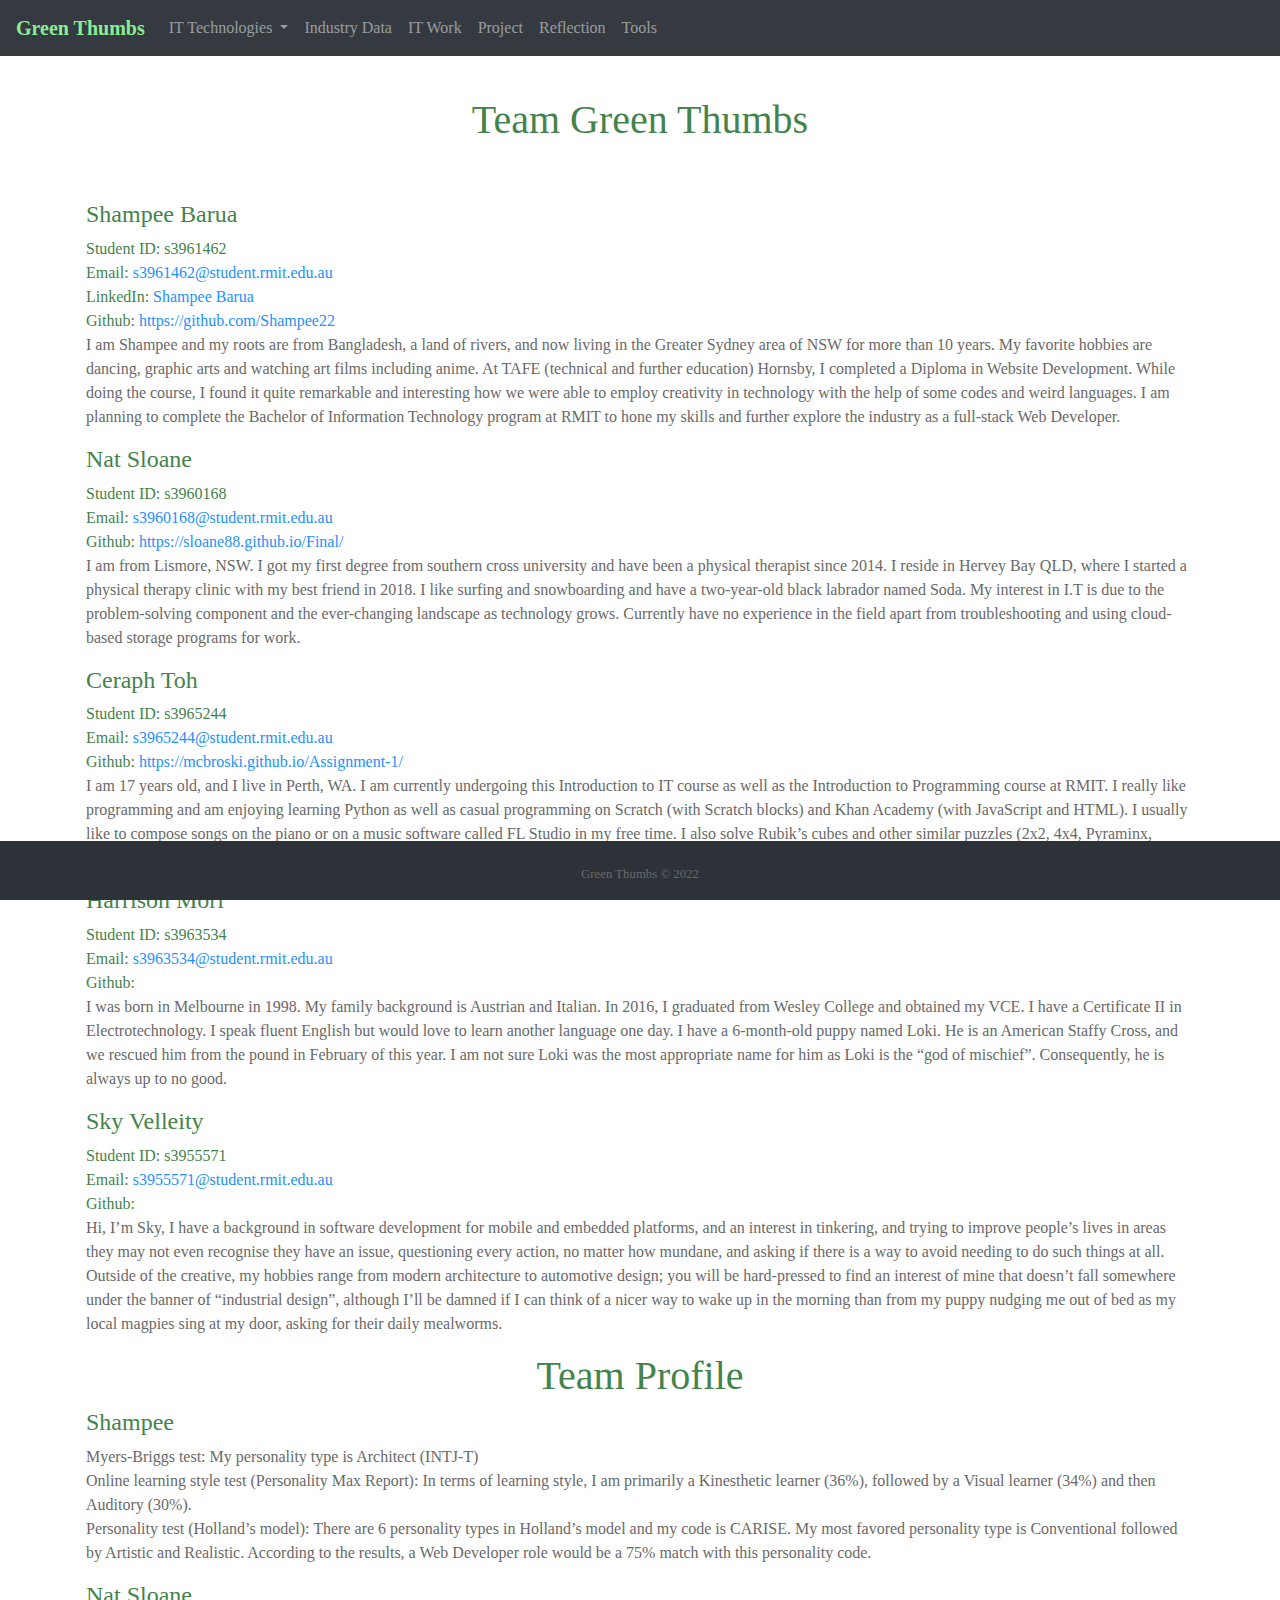
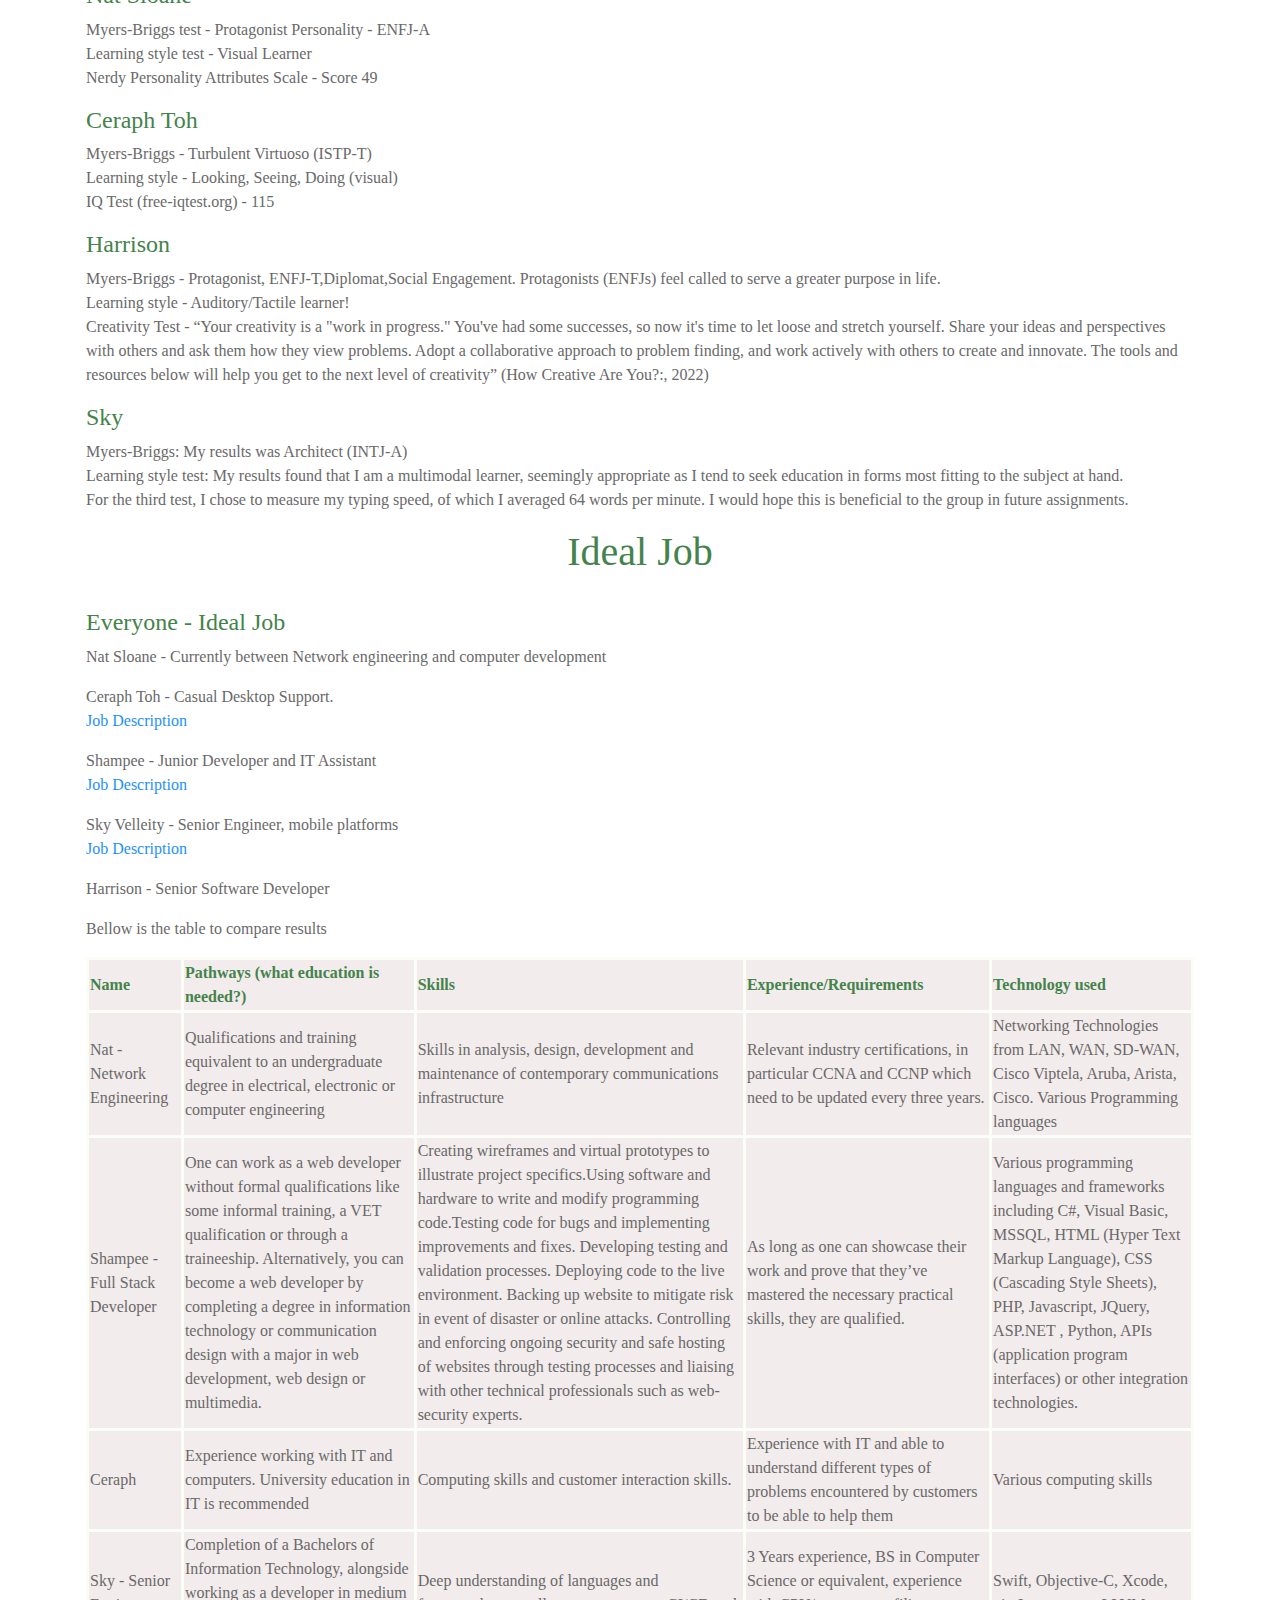
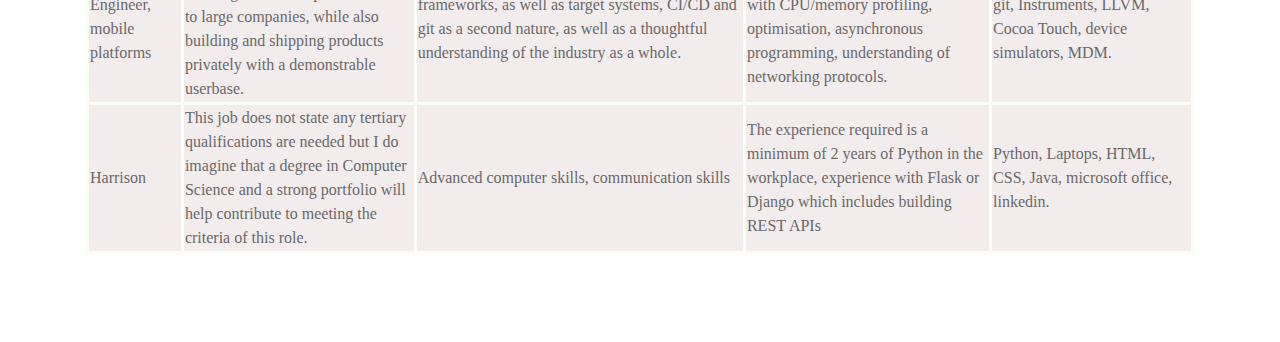
<file: index.html>
<!DOCTYPE html
    PUBLIC "-//W3C//DTD XHTML 1.0 Transitional//EN" "http://www.w3.org/TR/xhtml1/DTD/xhtml1-transitional.dtd">
<html xmlns="http://www.w3.org/1999/xhtml">

<head>
    <meta http-equiv="Content-Type" content="text/html; charset=UTF-8" />
    <!--META TAGS-->
    <meta charset="utf-8" />
    <meta http-equiv="refresh" content="30">
    <meta name="viewport" content="width=device-width, initial-scale=1.0">
    <meta name="author" content="Shampee Barua">
    <meta name="description" content="">

    <!--BOOTSTARP CSS-->
    <link href="https://stackpath.bootstrapcdn.com/bootstrap/4.3.1/css/bootstrap.min.css" rel="stylesheet"
        integrity="sha384-ggOyR0iXCbMQv3Xipma34MD+dH/1fQ784/j6cY/iJTQUOhcWr7x9JvoRxT2MZw1T" crossorigin="anonymous">
    <title>Green Thumbs</title>
    <link rel="stylesheet" href="style.css">
    <link rel="stylesheet" href="https://cdnjs.cloudflare.com/ajax/libs/font-awesome/4.7.0/css/font-awesome.min.css">
</head>

<body>
    <nav class="navbar navbar-expand-lg navbar-dark bg-dark">
        <!-- Navbar content -->
        <a class="navbar-brand" href="index.html" style="color:#8bec96">Green Thumbs</a>
        <button class="navbar-toggler" type="button" data-toggle="collapse" data-target="#navbarSupportedContent"
            aria-controls="navbarSupportedContent" aria-expanded="false" aria-label="Toggle navigation">
            <span class="navbar-toggler-icon"></span>
        </button>

        <div class="collapse navbar-collapse" id="navbarSupportedContent">
            <ul class="navbar-nav mr-auto">

                <li class="nav-item dropdown">
                    <a class="nav-link dropdown-toggle" href="#" id="navbarDropdown" role="button"
                        data-toggle="dropdown" aria-haspopup="true" aria-expanded="false">
                        IT Technologies
                    </a>
                    <div class="dropdown-menu" aria-labelledby="navbarDropdown">
                        <a class="dropdown-item" href="cybersec.html">Cybersecurity</a>
                        <a class="dropdown-item" href="blockchain.html">Blockchain and cryptocurrencies</a>
                        <a class="dropdown-item" href="robots.html">Robots</a>
                        <a class="dropdown-item" href="autonomous.html">Autonomous vehicles</a>
                    </div>
                </li>

                <li class="nav-item">
                    <a class="nav-link " href="indata.html" tabindex="-1">Industry Data</a>
                </li>
                <li class="nav-item">
                    <a class="nav-link " href="itwork.html" tabindex="-1">IT Work</a>
                </li>
                <li class="nav-item">
                    <a class="nav-link " href="project.html" tabindex="-1">Project</a>
                </li>
                <li class="nav-item">
                    <a class="nav-link " href="reflection.html" tabindex="-1">Reflection</a>
                </li>
                 <li class="nav-item">
                    <a class="nav-link " href="tools.html" tabindex="-1">Tools</a>
                </li>
            </ul>

        </div>
        </nav>

        <div class="container">

            <br>
            <h1 align="center"> Team Green Thumbs</h1><br><br>
            <h4>Shampee Barua</h4>
            Student ID: s3961462 <br>
            Email: <a href="mailto:s3961462@student.rmit.edu.au">s3961462@student.rmit.edu.au</a><br>
            LinkedIn: <a href="https://www.linkedin.com/in/shampee-barua-06016235/">Shampee Barua</a><br>
            Github: <a href="https://shampee22.github.io/">https://github.com/Shampee22</a>
            <p>I am Shampee and my roots are from Bangladesh, a land of rivers, and now living in the Greater Sydney
                area of NSW for more than 10 years. My favorite hobbies are dancing, graphic arts and watching art films
                including anime. At TAFE (technical and further education) Hornsby, I completed a Diploma in Website
                Development. While doing the course, I found it quite remarkable and interesting how we were able to
                employ creativity in technology with the help of some codes and weird languages. I am planning to
                complete the Bachelor of Information Technology program at RMIT to hone my skills and further explore
                the industry as a full-stack Web Developer.</p>

            <h4>Nat Sloane</h4>
            Student ID: s3960168 <br>
            Email: <a href="mailto:s3960168@student.rmit.edu.au">s3960168@student.rmit.edu.au</a><br>
            Github: <a href="https://sloane88.github.io/Final/">https://sloane88.github.io/Final/</a>
            <p>I am from Lismore, NSW. I got my first degree from southern cross university and have been a physical
                therapist since 2014. I reside in Hervey Bay QLD, where I started a physical therapy clinic with my best
                friend in 2018. I like surfing and snowboarding and have a two-year-old black labrador named Soda. My
                interest in I.T is due to the problem-solving component and the ever-changing landscape as technology
                grows. Currently have no experience in the field apart from troubleshooting and using cloud-based
                storage programs for work. </p>

            <h4>Ceraph Toh</h4>
            Student ID: s3965244 <br>
            Email: <a href="mailto:s3965244@student.rmit.edu.au">s3965244@student.rmit.edu.au</a><br>
            Github: <a href="https://mcbroski.github.io/Assignment-1/">https://mcbroski.github.io/Assignment-1/</a>
            <p>I am 17 years old, and I live in Perth, WA. I am currently undergoing this Introduction to IT course as
                well as the Introduction to Programming course at RMIT. I really like programming and am enjoying
                learning Python as well as casual programming on Scratch (with Scratch blocks) and Khan Academy (with
                JavaScript and HTML). I usually like to compose songs on the piano or on a music software called FL
                Studio in my free time. I also solve Rubik’s cubes and other similar puzzles (2x2, 4x4, Pyraminx, Skewb,
                and Square-1). My fastest time for solving a Rubik’s cube is 7.22 seconds and I can solve it anytime
                within 20 seconds.</p>

            <h4>Harrison Mori</h4>
            Student ID: s3963534<br>
            Email: <a href="mailto:s3963534@student.rmit.edu.au">s3963534@student.rmit.edu.au</a><br>
            Github: <a href=""></a>
            <p>I was born in Melbourne in 1998. My family background is Austrian and Italian. In 2016, I graduated from
                Wesley College and obtained my VCE. I have a Certificate II in Electrotechnology. I speak fluent English
                but would love to learn another language one day. I have a 6-month-old puppy named Loki. He is an
                American Staffy Cross, and we rescued him from the pound in February of this year. I am not sure Loki
                was the most appropriate name for him as Loki is the “god of mischief”. Consequently, he is always up to
                no good.</p>
            
            <h4>Sky Velleity </h4>
            Student ID: s3955571<br>
            Email: <a href="mailto:s3955571@student.rmit.edu.au">s3955571@student.rmit.edu.au</a><br>
            Github: <a href=""></a>
            <p>Hi, I’m Sky, I have a background in software development for mobile and embedded platforms, and an interest in tinkering, and trying to improve people’s lives in areas they may not even recognise they have an issue, questioning every action, no matter how mundane, and asking if there is a way to avoid needing to do such things at all.
Outside of the creative, my hobbies range from modern architecture to automotive design; you will be hard-pressed to find an interest of mine that doesn’t fall somewhere under the banner of “industrial design”, although I’ll be damned if I can think of a nicer way to wake up in the morning than from my puppy nudging me out of bed as my local magpies sing at my door, asking for their daily mealworms.  
</p>

            <h1 align="center">Team Profile</h1>
            <h4>Shampee</h4>
            <p>Myers-Briggs test: My personality type is Architect (INTJ-T)<br>
                Online learning style test (Personality Max Report): In terms of learning style, I am primarily a
                Kinesthetic learner (36%), followed by a Visual learner (34%) and then Auditory (30%). <br>
                Personality test (Holland’s model):
                There are 6 personality types in Holland’s model and my code is CARISE. My most favored personality type
                is Conventional followed by Artistic and Realistic. According to the results, a Web Developer role would
                be a 75% match with this personality code. </p>

            <h4>Nat Sloane</h4>
            <p>Myers-Briggs test - Protagonist Personality - ENFJ-A<br>
                Learning style test - Visual Learner<br>
                Nerdy Personality Attributes Scale - Score 49 </p>

            <h4>Ceraph Toh</h4>
            <p>Myers-Briggs - Turbulent Virtuoso (ISTP-T)<br>
                Learning style - Looking, Seeing, Doing (visual)<br>
                IQ Test (free-iqtest.org) - 115</p>

            <h4>Harrison</h4>
            <p>Myers-Briggs - Protagonist, ENFJ-T,Diplomat,Social Engagement. Protagonists (ENFJs) feel called to serve
                a greater purpose in life.
                <br>
                Learning style - Auditory/Tactile learner!<br>
                Creativity Test - “Your creativity is a "work in progress." You've had some successes, so now it's time
                to let loose and stretch yourself. Share your ideas and perspectives with others and ask them how they
                view problems. Adopt a collaborative approach to problem finding, and work actively with others to
                create and innovate. The tools and resources below will help you get to the next level of creativity”
                (How Creative Are You?:, 2022)
            </p>
            <h4>Sky</h4>
            <p>Myers-Briggs: My results was Architect (INTJ-A)<br>
               Learning style test: My results found that I am a multimodal learner, seemingly appropriate as I tend to seek education in forms most fitting to the subject at hand.<br>
            For the third test, I chose to measure my typing speed, of which I averaged 64 words per minute. I would hope this is beneficial to the group in future assignments.
            </p>

            <h1 align="center">Ideal Job</h1><br>
            <h4>Everyone  - Ideal Job</h4>
            <p>Nat Sloane - Currently between Network engineering and computer development </p>
            <p>Ceraph Toh - Casual Desktop Support.<br>
                <a href="https://au.indeed.com/viewjob?cmp=Total-IT-Global&t=Casual&jk=c36bf04402fe3c63&q=it+support&vjs=3">Job Description</a></p>
            <p>Shampee - Junior Developer and IT Assistant<br>
              <a href="https://www.seek.com.au/job/57305059?type=standard#sol=b3b49596ba2bde7ca40298250b69040b9c2fbe04">Job Description</a></p>  
</p>
            <p>Sky Velleity - Senior Engineer, mobile platforms<br>
    <a href="https://www.seek.com.au/job/57305059?type=standard#sol=b3b49596ba2bde7ca40298250b69040b9c2fbe04">Job Description</a></p>
            <p>Harrison - Senior Software Developer</p>
    
    <p>Bellow is the table to compare results</p>
            <table style="width:100%">
                <tr>
                  <th>Name</th>
                  <th>Pathways (what education is needed?)</th>
                  <th>Skills</th>
                  <th>Experience/Requirements </th>
                  <th>Technology used </th>
                </tr>
                <tr>
                  <td>Nat - Network Engineering </td>
                  <td>Qualifications and training equivalent to an undergraduate degree in electrical, electronic or computer engineering </td>
                  <td>Skills in analysis, design, development and maintenance of contemporary communications infrastructure</td>
                  <td>Relevant industry certifications, in particular CCNA and CCNP which need to be updated every three years.  </td>
                  <td>Networking Technologies from LAN, WAN, SD-WAN, Cisco Viptela, Aruba, Arista, Cisco. Various Programming languages</td>
                </tr>
                <tr>
                    <td>Shampee - Full Stack Developer </td>
                    <td>One can work as a web developer without formal qualifications like some informal training, a VET qualification or through a traineeship. Alternatively, you can become a web developer by completing a degree in information technology or communication design with a major in web development, web design or multimedia. 
                    </td>
                    <td>Creating wireframes and virtual prototypes to illustrate project specifics.Using software and hardware to write and modify programming code.Testing code for bugs and implementing improvements and fixes. Developing testing and validation processes. Deploying code to the live environment. Backing up website to mitigate risk in event of disaster or online attacks. Controlling and enforcing ongoing security and safe hosting of websites through testing processes and liaising with other technical professionals such as web-security experts.
                    </td>
                    <td>As long as one can showcase their work and prove that they’ve mastered the necessary practical skills, they are qualified.</td>
                    <td>Various programming languages and frameworks including C#, Visual Basic, MSSQL, HTML (Hyper Text Markup Language), CSS (Cascading Style Sheets), PHP, Javascript, JQuery, ASP.NET , Python, APIs (application program interfaces) or other integration technologies. </td>
                  </tr>
                  <tr>
                    <td>Ceraph </td>
                    <td> Experience working with IT and computers. University education in IT is recommended</td>
                    <td>Computing skills and customer interaction skills.</td>
                    <td>Experience with IT and able to understand different types of problems encountered by customers to be able to help them </td>
                    <td>Various computing skills</td>
                  </tr>
                  <tr>
                    <td>Sky - Senior Engineer, mobile platforms </td>
                    <td>Completion of a Bachelors of Information Technology, alongside working as a developer in medium to large companies, while also building and shipping products privately with a demonstrable userbase.</td>
                    <td>Deep understanding of languages and frameworks, as well as target systems, CI/CD and git as a second nature, as well as a thoughtful understanding of the industry as a whole.</td>
                    <td>3 Years experience, BS in Computer Science or equivalent, experience with CPU/memory profiling, optimisation, asynchronous programming, understanding of networking protocols.</td>
                    <td>Swift, Objective-C, Xcode, git, Instruments, LLVM, Cocoa Touch, device simulators, MDM.</td>
                  </tr>
                  <tr>
                    <td>Harrison </td>
                    <td>This job does not state any tertiary qualifications are needed but I do imagine that a degree in Computer Science and a strong portfolio will help contribute to meeting the criteria of this role.</td>
                    <td>Advanced computer skills, communication skills</td>
                    <td>The experience required is a minimum of 2 years of Python in the workplace, experience with Flask or Django which includes building REST APIs</td>
                    <td>Python, Laptops, HTML, CSS, Java, microsoft office, linkedin.</td>
                  </tr>
              </table>
        </div><br><br><br>


        <footer class="footer">
            <div>
                </a>
                <br />
                <p class="text text-center">
                    <small> Green Thumbs © 2022</br>
                </p>
            </div>
        </footer>

        <!-- Optional JavaScript -->
        <!-- jQuery first, then Popper.js, then Bootstrap JS -->
        <script src="https://code.jquery.com/jquery-3.2.1.slim.min.js"
            integrity="sha384-KJ3o2DKtIkvYIK3UENzmM7KCkRr/rE9/Qpg6aAZGJwFDMVNA/GpGFF93hXpG5KkN"
            crossorigin="anonymous"></script>
        <script src="https://cdnjs.cloudflare.com/ajax/libs/popper.js/1.12.9/umd/popper.min.js"
            integrity="sha384-ApNbgh9B+Y1QKtv3Rn7W3mgPxhU9K/ScQsAP7hUibX39j7fakFPskvXusvfa0b4Q"
            crossorigin="anonymous"></script>
        <script src="https://maxcdn.bootstrapcdn.com/bootstrap/4.0.0/js/bootstrap.min.js"
            integrity="sha384-JZR6Spejh4U02d8jOt6vLEHfe/JQGiRRSQQxSfFWpi1MquVdAyjUar5+76PVCmYl"
            crossorigin="anonymous"></script>

</body>

</html>
</file>
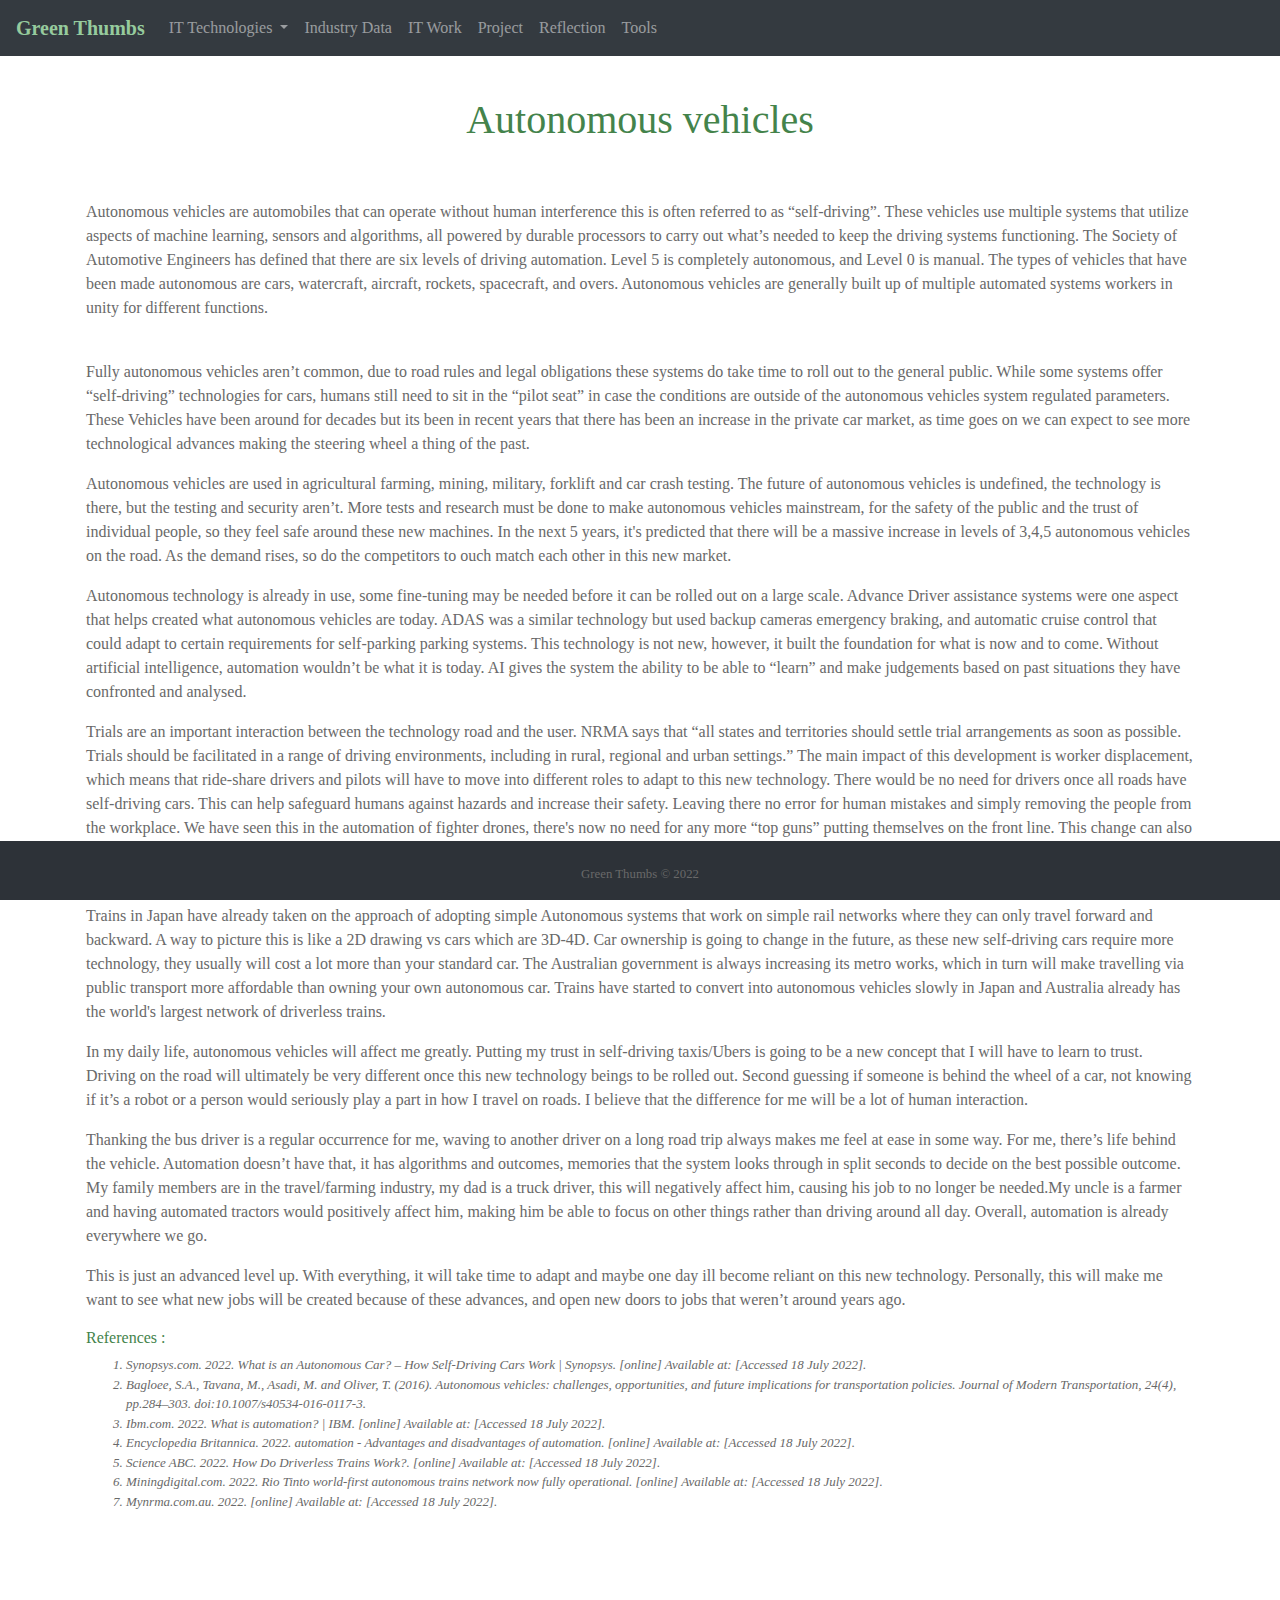
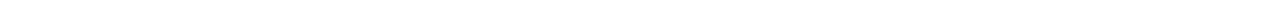
<file: autonomous.html>
<!DOCTYPE html
    PUBLIC "-//W3C//DTD XHTML 1.0 Transitional//EN" "http://www.w3.org/TR/xhtml1/DTD/xhtml1-transitional.dtd">
<html xmlns="http://www.w3.org/1999/xhtml">

<head>
    <meta http-equiv="Content-Type" content="text/html; charset=UTF-8" />
    <!--META TAGS-->
    <meta charset="utf-8" />
    <meta http-equiv="refresh" content="30">
    <meta name="viewport" content="width=device-width, initial-scale=1.0">
    <meta name="author" content="Shampee Barua">
    <meta name="description" content="">

    <!--BOOTSTARP CSS-->
    <link href="https://stackpath.bootstrapcdn.com/bootstrap/4.3.1/css/bootstrap.min.css" rel="stylesheet"
        integrity="sha384-ggOyR0iXCbMQv3Xipma34MD+dH/1fQ784/j6cY/iJTQUOhcWr7x9JvoRxT2MZw1T" crossorigin="anonymous">
    <title>Green Thumbs</title>
    <link rel="stylesheet" href="style.css">
    <link rel="stylesheet" href="https://cdnjs.cloudflare.com/ajax/libs/font-awesome/4.7.0/css/font-awesome.min.css">
</head>

<body>
    <nav class="navbar navbar-expand-lg navbar-dark bg-dark">
        <!-- Navbar content -->
        <a class="navbar-brand" href="index.html" style="color:#96cb9d">Green Thumbs</a>
        <button class="navbar-toggler" type="button" data-toggle="collapse" data-target="#navbarSupportedContent"
            aria-controls="navbarSupportedContent" aria-expanded="false" aria-label="Toggle navigation">
            <span class="navbar-toggler-icon"></span>
        </button>

        <div class="collapse navbar-collapse" id="navbarSupportedContent">
            <ul class="navbar-nav mr-auto">

                <li class="nav-item dropdown">
                    <a class="nav-link dropdown-toggle" href="#" id="navbarDropdown" role="button"
                        data-toggle="dropdown" aria-haspopup="true" aria-expanded="false">
                        IT Technologies
                    </a>
                    <div class="dropdown-menu" aria-labelledby="navbarDropdown">
                        <a class="dropdown-item" href="cybersec.html">Cybersecurity</a>
                        <a class="dropdown-item" href="blockchain.html">Blockchain and cryptocurrencies</a>
                        <a class="dropdown-item" href="robots.html">Robots</a>
                        <a class="dropdown-item" href="autonomous.html">Autonomous vehicles</a>
                    </div>
                </li>

                <li class="nav-item">
                    <a class="nav-link " href="indata.html" tabindex="-1">Industry Data</a>
                </li>
                <li class="nav-item">
                    <a class="nav-link " href="itwork.html" tabindex="-1">IT Work</a>
                </li>
                <li class="nav-item">
                    <a class="nav-link " href="project.html" tabindex="-1">Project</a>
                </li>
                <li class="nav-item">
                    <a class="nav-link " href="reflection.html" tabindex="-1">Reflection</a>
                </li>
                 <li class="nav-item">
                    <a class="nav-link " href="tools.html" tabindex="-1">Tools</a>
                </li>
            </ul>

        </div>
    </nav>
    <div class="container">
        <br>
        <h1 align="center">Autonomous vehicles</h1><br><br>
        <p>Autonomous vehicles are automobiles that can operate without human interference this is often referred to as “self-driving”. These vehicles use multiple systems that utilize aspects of machine learning, sensors and algorithms, all powered by durable processors to carry out what’s needed to keep the driving systems functioning. The Society of Automotive Engineers has defined that there are six levels of driving automation. Level 5 is completely autonomous, and Level 0 is manual. The types of vehicles that have been made autonomous are cars, watercraft, aircraft, rockets, spacecraft, and overs.  Autonomous vehicles are generally built up of multiple automated systems workers in unity for different functions.
</p><br>
        <p>
            Fully autonomous vehicles aren’t common, due to road rules and legal obligations these systems do take time to roll out to the general public. While some systems offer “self-driving” technologies for cars, humans still need to sit in the “pilot seat” in case the conditions are outside of the autonomous vehicles system regulated parameters. These Vehicles have been around for decades but its been in recent years that there has been an increase in the private car market, as time goes on we can expect to see more technological advances making the steering wheel a thing of the past. 
        </p>
        
        <p>Autonomous vehicles are used in agricultural farming, mining, military, forklift and car crash testing. The future of autonomous vehicles is undefined, the technology is there, but the testing and security aren’t. More tests and research must be done to make autonomous vehicles mainstream, for the safety of the public and the trust of individual people, so they feel safe around these new machines. In the next 5 years, it's predicted that there will be a massive increase in levels of 3,4,5 autonomous vehicles on the road. As the demand rises, so do the competitors to ouch match each other in this new market. 
        </p>
        <p>Autonomous technology is already in use, some fine-tuning may be needed before it can be rolled out on a large scale. Advance Driver assistance systems were one aspect that helps created what autonomous vehicles are today. ADAS was a similar technology but used backup cameras emergency braking, and automatic cruise control that could adapt to certain requirements for self-parking parking systems. This technology is not new, however, it built the foundation for what is now and to come. Without artificial intelligence, automation wouldn’t be what it is today. AI gives the system the ability to be able to “learn” and make judgements based on past situations they have confronted and analysed. 
</p>
        <p>Trials are an important interaction between the technology road and the user. NRMA says that “all states and territories should settle trial arrangements as soon as possible. Trials should be facilitated in a range of driving environments, including in rural, regional and urban settings.”
 
The main impact of this development is worker displacement, which means that ride-share drivers and pilots will have to move into different roles to adapt to this new technology. There would be no need for drivers once all roads have self-driving cars. This can help safeguard humans against hazards and increase their safety. Leaving there no error for human mistakes and simply removing the people from the workplace. We have seen this in the automation of fighter drones, there's now no need for any more “top guns” putting themselves on the front line. This change can also lead to emotional pressure. Alongside this the worker may be forced geographically to find other work which would cause them to relocate, putting pressure on the individual. 
</p>
        <p>Trains in Japan have already taken on the approach of adopting simple Autonomous systems that work on simple rail networks where they can only travel forward and backward. A way to picture this is like a 2D drawing vs cars which are 3D-4D. Car ownership is going to change in the future, as these new self-driving cars require more technology, they usually will cost a lot more than your standard car. The Australian government is always increasing its metro works, which in turn will make travelling via public transport more affordable than owning your own autonomous car. Trains have started to convert into autonomous vehicles slowly in Japan and Australia already has the world's largest network of driverless trains.</p>
        <p>In my daily life, autonomous vehicles will affect me greatly. Putting my trust in self-driving taxis/Ubers is going to be a new concept that I will have to learn to trust. Driving on the road will ultimately be very different once this new technology beings to be rolled out. Second guessing if someone is behind the wheel of a car, not knowing if it’s a robot or a person would seriously play a part in how I travel on roads. I believe that the difference for me will be a lot of human interaction.</p>
        <p>Thanking the bus driver is a regular occurrence for me, waving to another driver on a long road trip always makes me feel at ease in some way. For me, there’s life behind the vehicle. Automation doesn’t have that, it has algorithms and outcomes, memories that the system looks through in split seconds to decide on the best possible outcome. My family members are in the travel/farming industry, my dad is a truck driver, this will negatively affect him, causing his job to no longer be needed.My uncle is a farmer and having automated tractors would positively affect him, making him be able to focus on other things rather than driving around all day. Overall, automation is already everywhere we go. </p>
        <p>This is just an advanced level up. With everything, it will take time to adapt and maybe one day ill become reliant on this new technology. Personally, this will make me want to see what new jobs will be created because of these advances, and open new doors to jobs that weren’t around years ago.</p>
        
        <h6>References :</h6>
        <div class="reference">
        <ol>
            <li> Synopsys.com. 2022. What is an Autonomous Car? – How Self-Driving Cars Work | Synopsys. [online] Available at: <https://www.synopsys.com/automotive/what-is-autonomous-car.html> [Accessed 18 July 2022].</li>
            <li>Bagloee, S.A., Tavana, M., Asadi, M. and Oliver, T. (2016). Autonomous vehicles: challenges, opportunities, and future implications for transportation policies. Journal of Modern Transportation, 24(4), pp.284–303. doi:10.1007/s40534-016-0117-3.</li>
            <li>Ibm.com. 2022. What is automation? | IBM. [online] Available at: <https://www.ibm.com/au-en/topics/automation> [Accessed 18 July 2022].</li>
            <li>Encyclopedia Britannica. 2022. automation - Advantages and disadvantages of automation. [online] Available at: <https://www.britannica.com/technology/automation/Advantages-and-disadvantages-of-automation> [Accessed 18 July 2022].</li>
            <li>Science ABC. 2022. How Do Driverless Trains Work?. [online] Available at: <https://www.scienceabc.com/innovation/driverless-trains-work.html> [Accessed 18 July 2022].</li>
            <li>Miningdigital.com. 2022. Rio Tinto world-first autonomous trains network now fully operational. [online] Available at: <https://miningdigital.com/technology/rio-tinto-world-first-autonomous-trains-network-now-fully-operational> [Accessed 18 July 2022].</li>
            <li>Mynrma.com.au. 2022. [online] Available at: <https://www.mynrma.com.au/-/media/documents/reports-and-subs/the-future-of-car-ownership.pdf?la=en&hash=084361082F119B7016E339D5AAA684DE> [Accessed 18 July 2022].</li>
            </ol>
    </div>
</div><br><br><br>

<footer class="footer">
    <div>
        </a>
        <br />
        <p class="text text-center">
            <small> Green Thumbs © 2022</br>
        </p>
    </div>
</footer>

<!-- Optional JavaScript -->
<!-- jQuery first, then Popper.js, then Bootstrap JS -->
<script src="https://code.jquery.com/jquery-3.2.1.slim.min.js"
    integrity="sha384-KJ3o2DKtIkvYIK3UENzmM7KCkRr/rE9/Qpg6aAZGJwFDMVNA/GpGFF93hXpG5KkN"
    crossorigin="anonymous"></script>
<script src="https://cdnjs.cloudflare.com/ajax/libs/popper.js/1.12.9/umd/popper.min.js"
    integrity="sha384-ApNbgh9B+Y1QKtv3Rn7W3mgPxhU9K/ScQsAP7hUibX39j7fakFPskvXusvfa0b4Q"
    crossorigin="anonymous"></script>
<script src="https://maxcdn.bootstrapcdn.com/bootstrap/4.0.0/js/bootstrap.min.js"
    integrity="sha384-JZR6Spejh4U02d8jOt6vLEHfe/JQGiRRSQQxSfFWpi1MquVdAyjUar5+76PVCmYl"
    crossorigin="anonymous"></script>

</body>

</html>
</file>
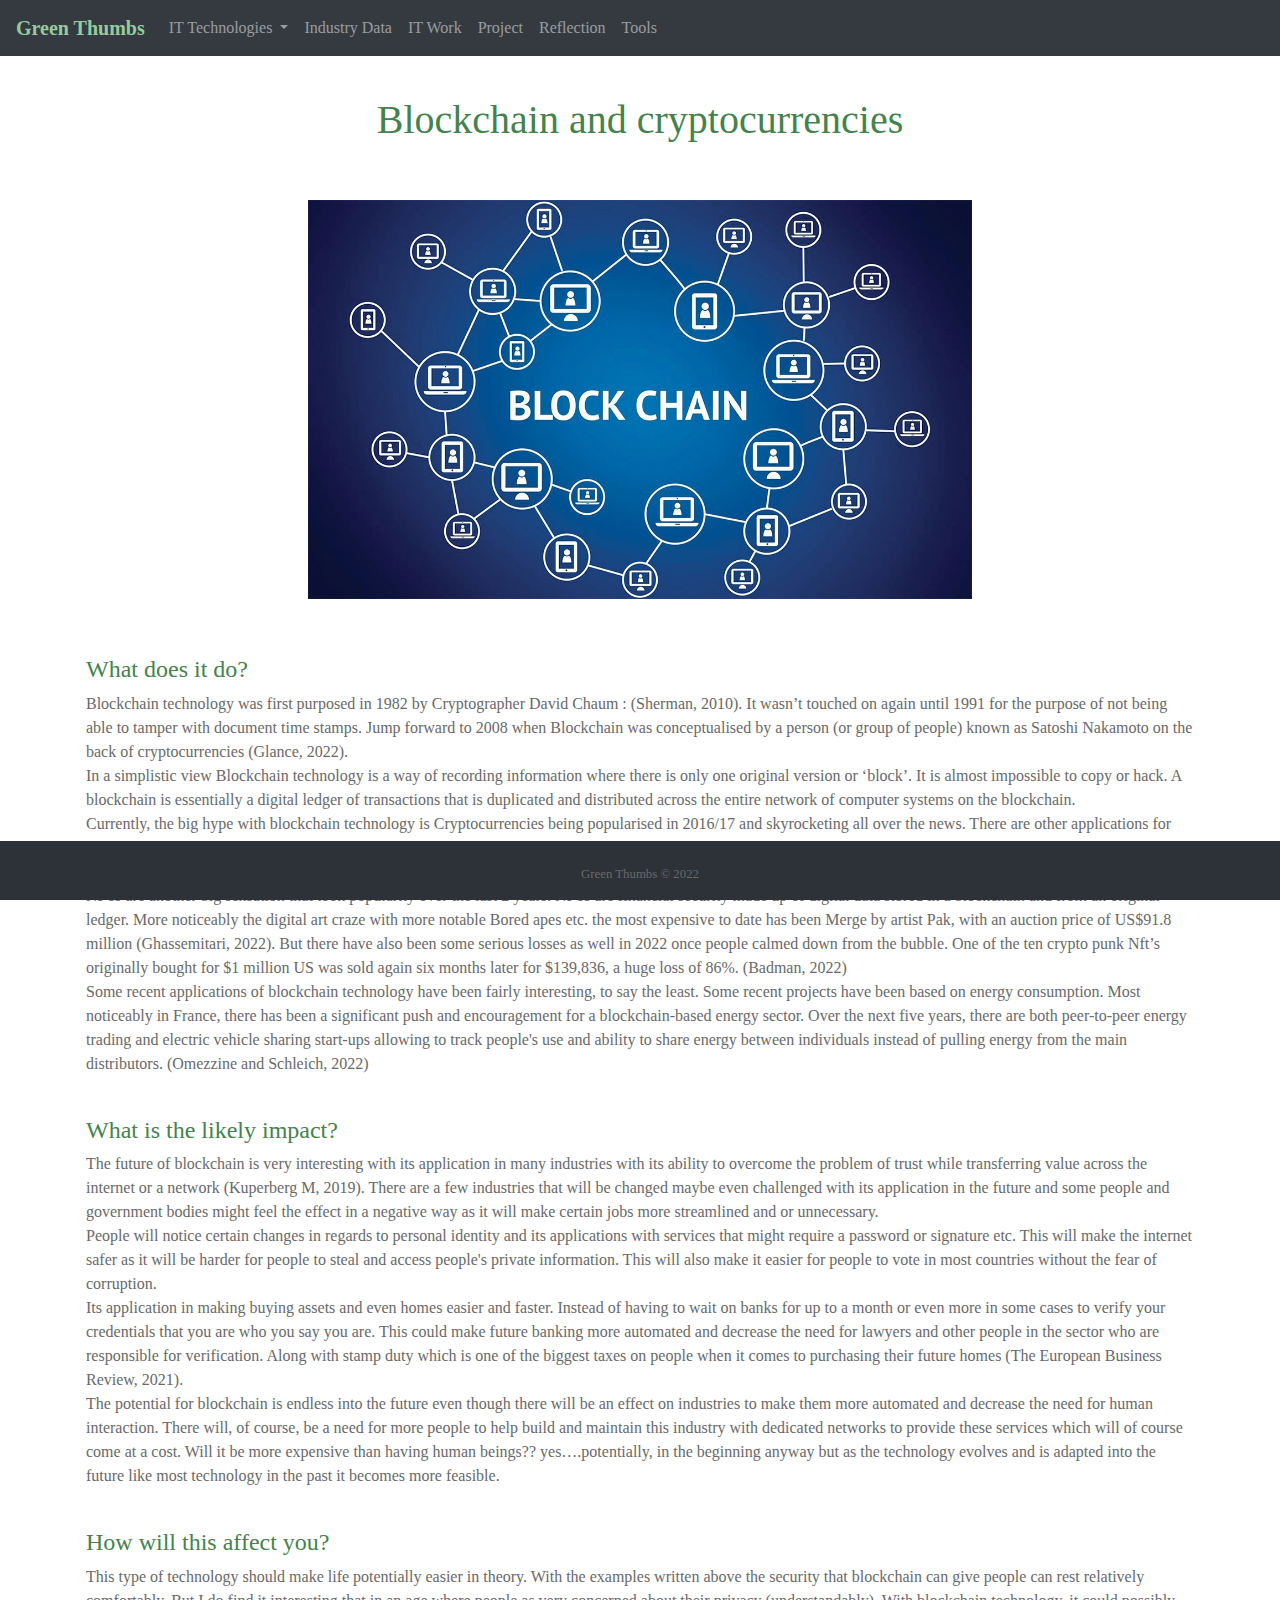
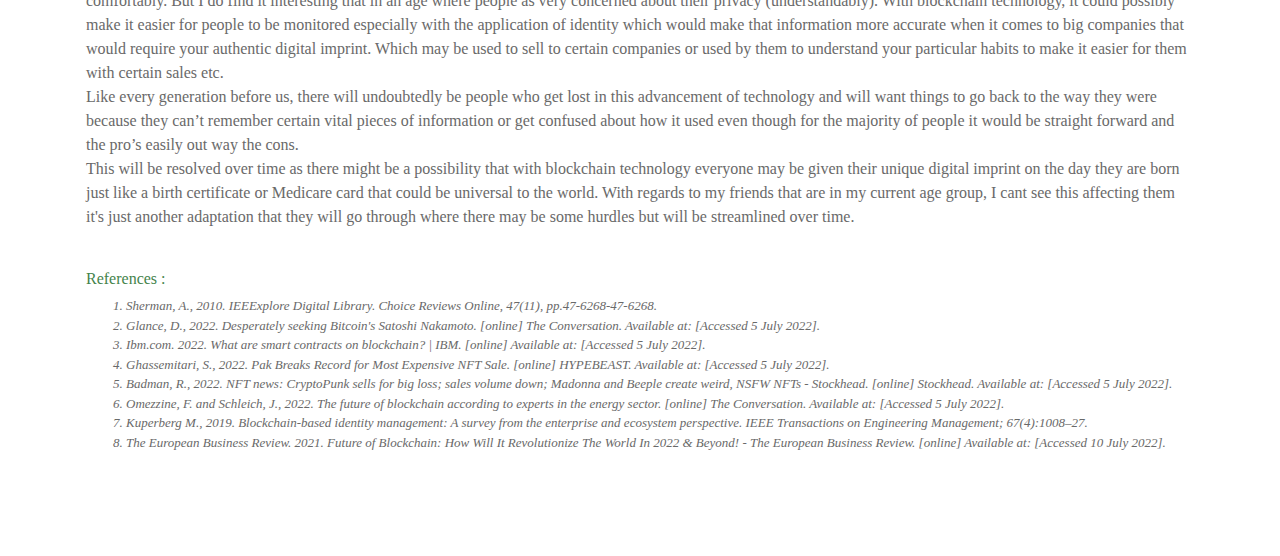
<file: blockchain.html>
<!DOCTYPE html
    PUBLIC "-//W3C//DTD XHTML 1.0 Transitional//EN" "http://www.w3.org/TR/xhtml1/DTD/xhtml1-transitional.dtd">
<html xmlns="http://www.w3.org/1999/xhtml">

<head>
    <meta http-equiv="Content-Type" content="text/html; charset=UTF-8" />
    <!--META TAGS-->
    <meta charset="utf-8" />
    <meta http-equiv="refresh" content="30">
    <meta name="viewport" content="width=device-width, initial-scale=1.0">
    <meta name="author" content="Shampee Barua">
    <meta name="description" content="">

    <!--BOOTSTARP CSS-->
    <link href="https://stackpath.bootstrapcdn.com/bootstrap/4.3.1/css/bootstrap.min.css" rel="stylesheet"
        integrity="sha384-ggOyR0iXCbMQv3Xipma34MD+dH/1fQ784/j6cY/iJTQUOhcWr7x9JvoRxT2MZw1T" crossorigin="anonymous">
    <title>Green Thumbs</title>
    <link rel="stylesheet" href="style.css">
    <link rel="stylesheet" href="https://cdnjs.cloudflare.com/ajax/libs/font-awesome/4.7.0/css/font-awesome.min.css">
</head>

<body>
    <nav class="navbar navbar-expand-lg navbar-dark bg-dark">
        <!-- Navbar content -->
        <a class="navbar-brand" href="index.html" style="color:#96cb9d">Green Thumbs</a>
        <button class="navbar-toggler" type="button" data-toggle="collapse" data-target="#navbarSupportedContent"
            aria-controls="navbarSupportedContent" aria-expanded="false" aria-label="Toggle navigation">
            <span class="navbar-toggler-icon"></span>
        </button>

        <div class="collapse navbar-collapse" id="navbarSupportedContent">
            <ul class="navbar-nav mr-auto">

                <li class="nav-item dropdown">
                    <a class="nav-link dropdown-toggle" href="#" id="navbarDropdown" role="button"
                        data-toggle="dropdown" aria-haspopup="true" aria-expanded="false">
                        IT Technologies
                    </a>
                    <div class="dropdown-menu" aria-labelledby="navbarDropdown">
                        <a class="dropdown-item" href="cybersec.html">Cybersecurity</a>
                        <a class="dropdown-item" href="blockchain.html">Blockchain and cryptocurrencies</a>
                        <a class="dropdown-item" href="robots.html">Robots</a>
                        <a class="dropdown-item" href="autonomous.html">Autonomous vehicles</a>
                    </div>
                </li>

                <li class="nav-item">
                    <a class="nav-link " href="indata.html" tabindex="-1">Industry Data</a>
                </li>
                <li class="nav-item">
                    <a class="nav-link " href="itwork.html" tabindex="-1">IT Work</a>
                </li>
                <li class="nav-item">
                    <a class="nav-link " href="project.html" tabindex="-1">Project</a>
                </li>
                <li class="nav-item">
                    <a class="nav-link " href="reflection.html" tabindex="-1">Reflection</a>
                </li>
                 <li class="nav-item">
                    <a class="nav-link " href="tools.html" tabindex="-1">Tools</a>
                </li>
            </ul>

        </div>
    </nav>
    <div class="container">
        <br>
        <h1 align="center">Blockchain and cryptocurrencies</h1><br><br>
        <img src="Blockchain1.webp" alt="image of blockchain">
        <h6></h6>
        <br><br>
        <h4>What does it do?</h4>
        <p>Blockchain technology was first purposed in 1982 by Cryptographer David Chaum : (Sherman, 2010). It wasn’t
            touched on again until 1991 for the purpose of not being able to tamper with document time stamps. Jump
            forward to 2008 when Blockchain was conceptualised by a person (or group of people) known as Satoshi
            Nakamoto on the back of cryptocurrencies (Glance, 2022).<br>

            In a simplistic view Blockchain technology is a way of recording information where there is only one
            original version or ‘block’. It is almost impossible to copy or hack. A blockchain is essentially a digital
            ledger of transactions that is duplicated and distributed across the entire network of computer systems on
            the blockchain.<br>

            Currently, the big hype with blockchain technology is Cryptocurrencies being popularised in 2016/17 and
            skyrocketing all over the news. There are other applications for blockchain technology such as smart
            contracts where and when certain conditions are met the computer will proceed without human interaction e.g.
            commands on the stock market, sending notifications etc. (What are smart contracts on the blockchain? | IBM,
            2022)<br>

            NFTs are another big sensation that took popularity over the last 2 years. NFTs are financial security made
            up of digital data stored in a blockchain and from an original ledger. More noticeably the digital art craze
            with more notable Bored apes etc. the most expensive to date has been Merge by artist Pak, with an auction
            price of US$91.8 million (Ghassemitari, 2022). But there have also been some serious losses as well in 2022
            once people calmed down from the bubble. One of the ten crypto punk Nft’s originally bought for $1 million
            US was sold again six months later for $139,836, a huge loss of 86%. (Badman, 2022)<br>

            Some recent applications of blockchain technology have been fairly interesting, to say the least. Some
            recent projects have been based on energy consumption. Most noticeably in France, there has been a
            significant push and encouragement for a blockchain-based energy sector. Over the next five years, there are
            both peer-to-peer energy trading and electric vehicle sharing start-ups allowing to track people's use and
            ability to share energy between individuals instead of pulling energy from the main distributors. (Omezzine
            and Schleich, 2022)
        </p><br>

        <h4>What is the likely impact?</h4>
        <p>The future of blockchain is very interesting with its application in many industries with its ability to
            overcome the problem of trust while transferring value across the internet or a network (Kuperberg M, 2019).
            There are a few industries that will be changed maybe even challenged with its application in the future and
            some people and government bodies might feel the effect in a negative way as it will make certain jobs more
            streamlined and or unnecessary.<br>

            People will notice certain changes in regards to personal identity and its applications with services that
            might require a password or signature etc. This will make the internet safer as it will be harder for people
            to steal and access people's private information. This will also make it easier for people to vote in most
            countries without the fear of corruption.<br>

            Its application in making buying assets and even homes easier and faster. Instead of having to wait on banks
            for up to a month or even more in some cases to verify your credentials that you are who you say you are.
            This could make future banking more automated and decrease the need for lawyers and other people in the
            sector who are responsible for verification. Along with stamp duty which is one of the biggest taxes on
            people when it comes to purchasing their future homes (The European Business Review, 2021).<br>

            The potential for blockchain is endless into the future even though there will be an effect on industries to
            make them more automated and decrease the need for human interaction. There will, of course, be a need for
            more people to help build and maintain this industry with dedicated networks to provide these services which
            will of course come at a cost. Will it be more expensive than having human beings?? yes….potentially, in the
            beginning anyway but as the technology evolves and is adapted into the future like most technology in the
            past it becomes more feasible.

        </p><br>
        <h4>How will this affect you?</h4>
        <p>
            This type of technology should make life potentially easier in theory. With the examples written above the
            security that blockchain can give people can rest relatively comfortably. But I do find it interesting that
            in an age where people as very concerned about their privacy (understandably). With blockchain technology,
            it could possibly make it easier for people to be monitored especially with the application of identity
            which would make that information more accurate when it comes to big companies that would require your
            authentic digital imprint. Which may be used to sell to certain companies or used by them to understand your
            particular habits to make it easier for them with certain sales etc.<br>

            Like every generation before us, there will undoubtedly be people who get lost in this advancement of
            technology and will want things to go back to the way they were because they can’t remember certain vital
            pieces of information or get confused about how it used even though for the majority of people it would be
            straight forward and the pro’s easily out way the cons.<br>

            This will be resolved over time as there might be a possibility that with blockchain technology everyone may
            be given their unique digital imprint on the day they are born just like a birth certificate or Medicare
            card that could be universal to the world. With regards to my friends that are in my current age group, I
            cant see this affecting them it's just another adaptation that they will go through where there may be some
            hurdles but will be streamlined over time.<br>

        </p><br>

        <h6>References :</h6>
        <div class="reference">
            <ol>
                <li>Sherman, A., 2010. IEEExplore Digital Library. Choice Reviews Online, 47(11), pp.47-6268-47-6268.
                </li>
                <li>Glance, D., 2022. Desperately seeking Bitcoin's Satoshi Nakamoto. [online] The Conversation. Available at: <https://theconversation.com/desperately-seeking-bitcoins-satoshi-nakamoto-52150> [Accessed 5 July 2022].</li>
                <li>Ibm.com. 2022. What are smart contracts on blockchain? | IBM. [online] Available at: <https://www.ibm.com/au-en/topics/smart-contracts> [Accessed 5 July 2022].</li>
                <li>Ghassemitari, S., 2022. Pak Breaks Record for Most Expensive NFT Sale. [online] HYPEBEAST. Available at: <https://hypebeast.com/2021/12/pak-merge-nifty-gateway-nft> [Accessed 5 July 2022].
                </li>
                <li>Badman, R., 2022. NFT news: CryptoPunk sells for big loss; sales volume down; Madonna and Beeple create weird, NSFW NFTs - Stockhead. [online] Stockhead. Available at: <https://stockhead.com.au/cryptocurrency/nft-news-cryptopunk-sells-for-big-loss-sales-volume-down-madonna-and-beeple-create-weird-nsfw-nfts/> [Accessed 5 July 2022].</li>
                <li>Omezzine, F. and Schleich, J., 2022. The future of blockchain according to experts in the energy sector. [online] The Conversation. Available at: <https://theconversation.com/the-future-of-blockchain-according-to-experts-in-the-energy-sector-111780> [Accessed 5 July 2022].</li>
                <li>Kuperberg M., 2019.  Blockchain-based identity management: A survey from the enterprise and ecosystem perspective. IEEE Transactions on Engineering Management; 67(4):1008–27.</li>
                <li>The European Business Review. 2021. Future of Blockchain: How Will It Revolutionize The World In 2022 & Beyond! - The European Business Review. [online] Available at: <https://www.europeanbusinessreview.com/future-of-blockchain-how-will-it-revolutionize-the-world-in-2022-beyond/> [Accessed 10 July 2022].</li>
            </ol>
        </div>
    </div><br><br><br>

    <footer class="footer">
        <div>
            </a>
            <br />
            <p class="text text-center">
                <small> Green Thumbs © 2022</br>
            </p>
        </div>
    </footer>

    <!-- Optional JavaScript -->
    <!-- jQuery first, then Popper.js, then Bootstrap JS -->
    <script src="https://code.jquery.com/jquery-3.2.1.slim.min.js"
        integrity="sha384-KJ3o2DKtIkvYIK3UENzmM7KCkRr/rE9/Qpg6aAZGJwFDMVNA/GpGFF93hXpG5KkN"
        crossorigin="anonymous"></script>
    <script src="https://cdnjs.cloudflare.com/ajax/libs/popper.js/1.12.9/umd/popper.min.js"
        integrity="sha384-ApNbgh9B+Y1QKtv3Rn7W3mgPxhU9K/ScQsAP7hUibX39j7fakFPskvXusvfa0b4Q"
        crossorigin="anonymous"></script>
    <script src="https://maxcdn.bootstrapcdn.com/bootstrap/4.0.0/js/bootstrap.min.js"
        integrity="sha384-JZR6Spejh4U02d8jOt6vLEHfe/JQGiRRSQQxSfFWpi1MquVdAyjUar5+76PVCmYl"
        crossorigin="anonymous"></script>

</body>

</html>
</file>
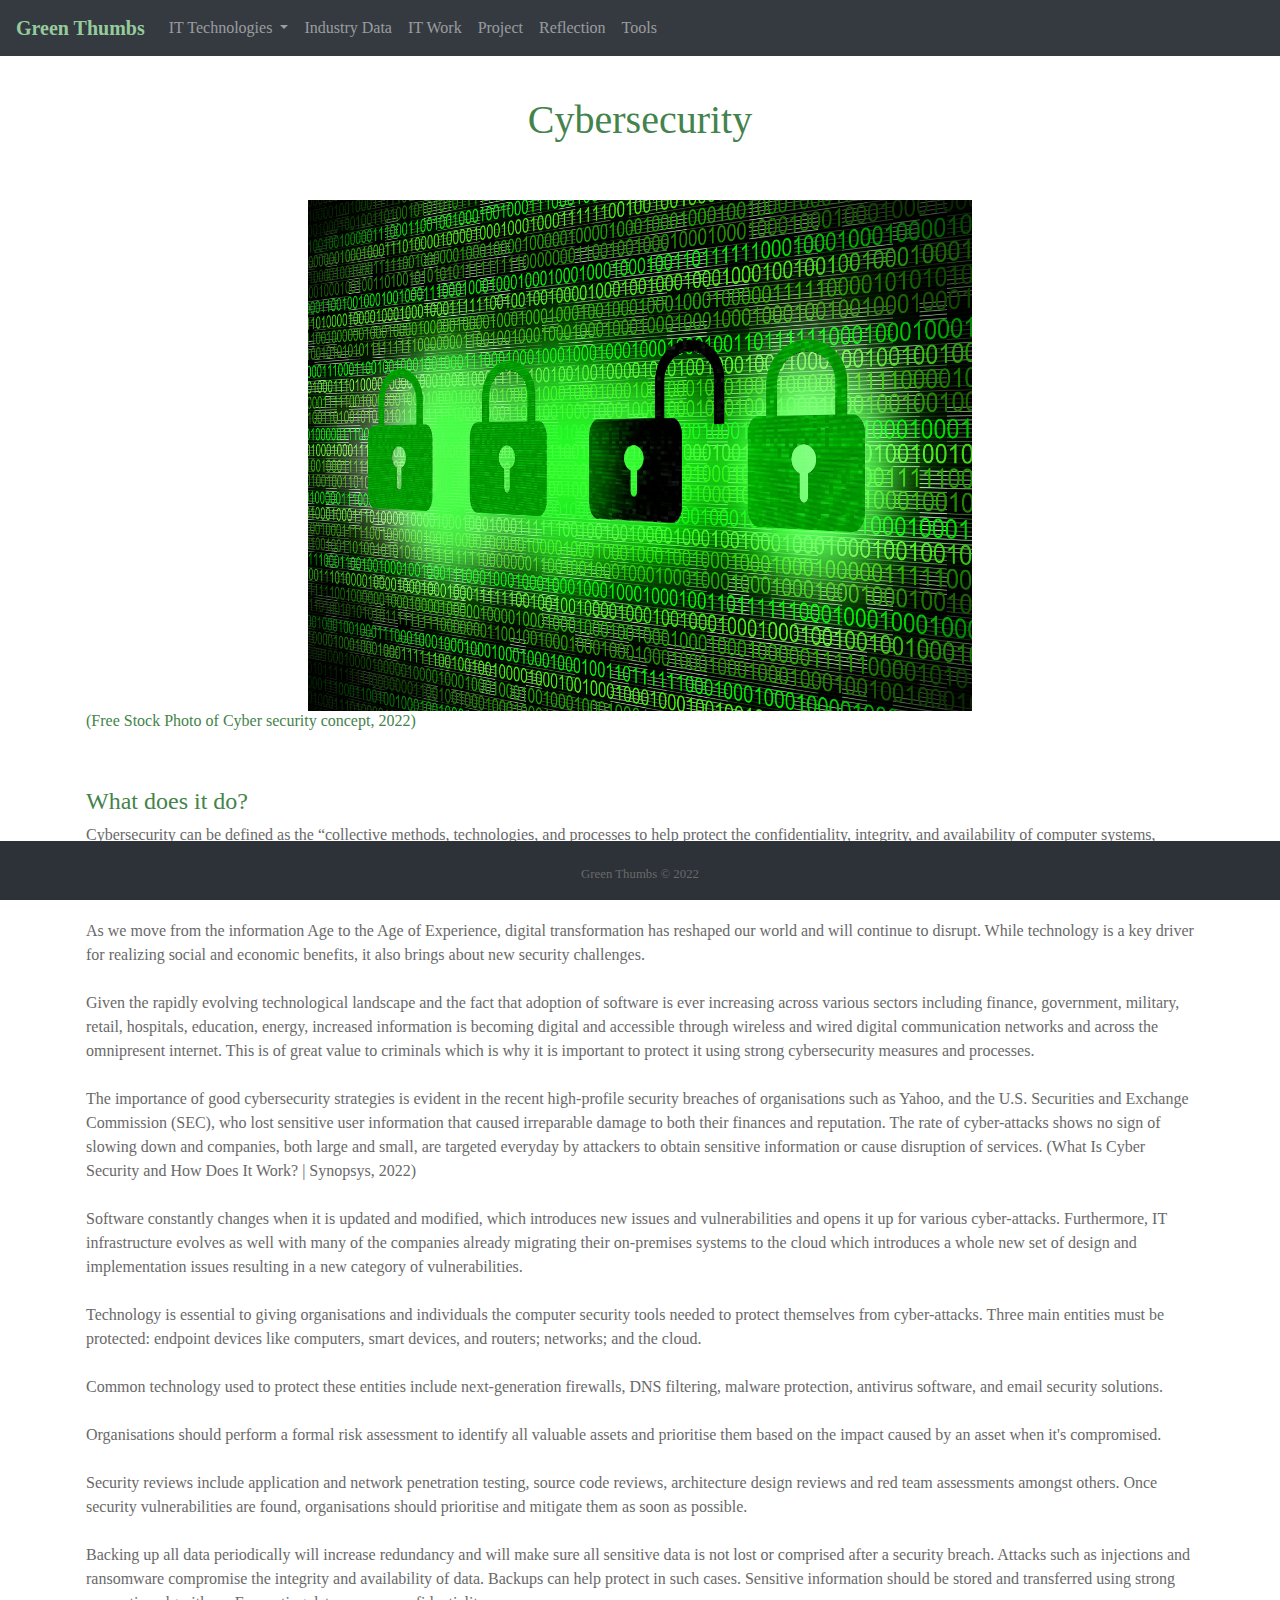
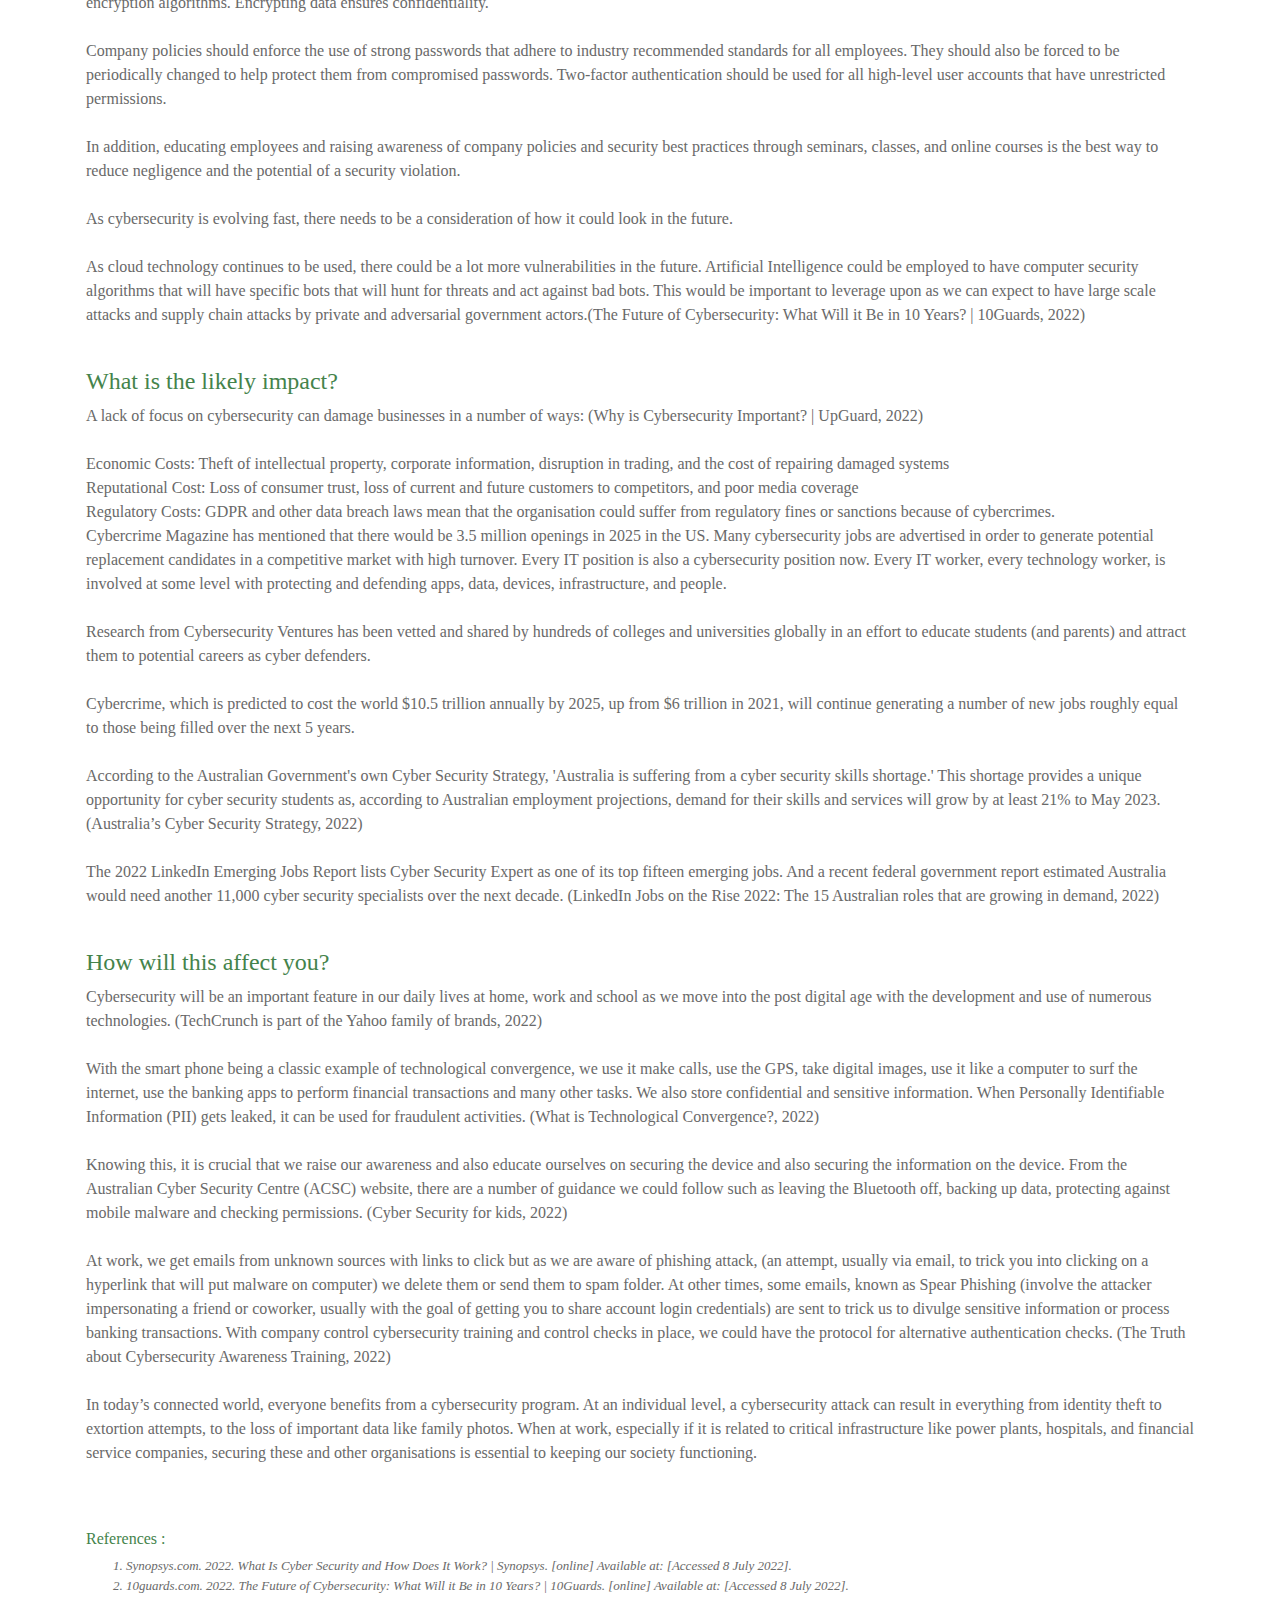
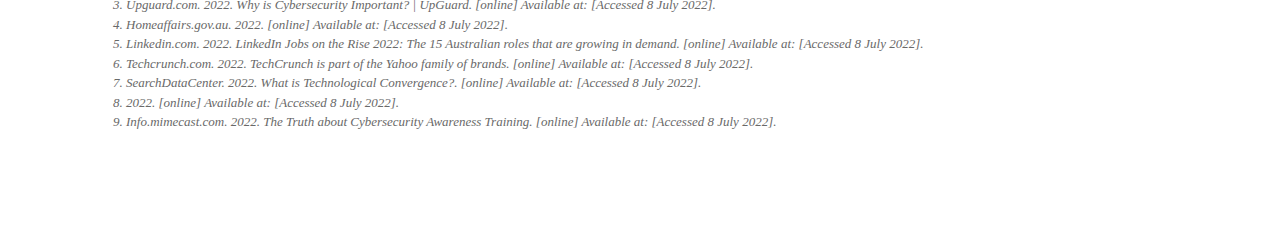
<file: cybersec.html>
<!DOCTYPE html
    PUBLIC "-//W3C//DTD XHTML 1.0 Transitional//EN" "http://www.w3.org/TR/xhtml1/DTD/xhtml1-transitional.dtd">
<html xmlns="http://www.w3.org/1999/xhtml">

<head>
    <meta http-equiv="Content-Type" content="text/html; charset=UTF-8" />
    <!--META TAGS-->
    <meta charset="utf-8" />
    <meta http-equiv="refresh" content="30">
    <meta name="viewport" content="width=device-width, initial-scale=1.0">
    <meta name="author" content="Shampee Barua">
    <meta name="description" content="">

    <!--BOOTSTARP CSS-->
    <link href="https://stackpath.bootstrapcdn.com/bootstrap/4.3.1/css/bootstrap.min.css" rel="stylesheet"
        integrity="sha384-ggOyR0iXCbMQv3Xipma34MD+dH/1fQ784/j6cY/iJTQUOhcWr7x9JvoRxT2MZw1T" crossorigin="anonymous">
    <title>Green Thumbs</title>
    <link rel="stylesheet" href="style.css">
    <link rel="stylesheet" href="https://cdnjs.cloudflare.com/ajax/libs/font-awesome/4.7.0/css/font-awesome.min.css">
</head>

<body>
    <nav class="navbar navbar-expand-lg navbar-dark bg-dark">
        <!-- Navbar content -->
        <a class="navbar-brand" href="index.html" style="color:#96cb9d">Green Thumbs</a>
        <button class="navbar-toggler" type="button" data-toggle="collapse" data-target="#navbarSupportedContent"
            aria-controls="navbarSupportedContent" aria-expanded="false" aria-label="Toggle navigation">
            <span class="navbar-toggler-icon"></span>
        </button>

        <div class="collapse navbar-collapse" id="navbarSupportedContent">
            <ul class="navbar-nav mr-auto">

                <li class="nav-item dropdown">
                    <a class="nav-link dropdown-toggle" href="#" id="navbarDropdown" role="button"
                        data-toggle="dropdown" aria-haspopup="true" aria-expanded="false">
                        IT Technologies
                    </a>
                    <div class="dropdown-menu" aria-labelledby="navbarDropdown">
                        <a class="dropdown-item" href="cybersec.html">Cybersecurity</a>
                        <a class="dropdown-item" href="blockchain.html">Blockchain and cryptocurrencies</a>
                        <a class="dropdown-item" href="robots.html">Robots</a>
                        <a class="dropdown-item" href="autonomous.html">Autonomous vehicles</a>
                    </div>
                </li>

                <li class="nav-item">
                    <a class="nav-link " href="indata.html" tabindex="-1">Industry Data</a>
                </li>
                <li class="nav-item">
                    <a class="nav-link " href="itwork.html" tabindex="-1">IT Work</a>
                </li>
                <li class="nav-item">
                    <a class="nav-link " href="project.html" tabindex="-1">Project</a>
                </li>
                <li class="nav-item">
                    <a class="nav-link " href="reflection.html" tabindex="-1">Reflection</a>
                </li>
                 <li class="nav-item">
                    <a class="nav-link " href="tools.html" tabindex="-1">Tools</a>
                </li>
            </ul>

        </div>
    </nav>
    <div class="container">
        <br>
        <h1 align="center">Cybersecurity </h1><br><br>
        <img src="cyber-security.jpg" alt="image of cyber security">
        <h6>(Free Stock Photo of Cyber security concept, 2022)</h6><br><br>
        <h4>What does it do?</h4>
        <p>Cybersecurity can be defined as the “collective methods, technologies, and processes to help protect the
            confidentiality, integrity, and availability of computer systems, networks and data, against cyber-attacks
            or unauthorised access. The main purpose of cybersecurity is to protect all organizational assets from both
            external and internal threats as well as disruptions caused due to natural disasters.” (What Is Cyber
            Security and How Does It Work? | Synopsys, 2022)<br><br>

            As we move from the information Age to the Age of Experience, digital transformation has reshaped our world
            and will continue to disrupt. While technology is a key driver for realizing social and economic benefits,
            it also brings about new security challenges.<br><br>

            Given the rapidly evolving technological landscape and the fact that adoption of software is ever increasing
            across various sectors including finance, government, military, retail, hospitals, education, energy,
            increased information is becoming digital and accessible through wireless and wired digital communication
            networks and across the omnipresent internet. This is of great value to criminals which is why it is
            important to protect it using strong cybersecurity measures and processes.<br><br>

            The importance of good cybersecurity strategies is evident in the recent high-profile security breaches of
            organisations such as Yahoo, and the U.S. Securities and Exchange Commission (SEC), who lost sensitive user
            information that caused irreparable damage to both their finances and reputation. The rate of cyber-attacks
            shows no sign of slowing down and companies, both large and small, are targeted everyday by attackers to
            obtain sensitive information or cause disruption of services. (What Is Cyber Security and How Does It Work?
            | Synopsys, 2022)<br><br>

            Software constantly changes when it is updated and modified, which introduces new issues and vulnerabilities
            and opens it up for various cyber-attacks. Furthermore, IT infrastructure evolves as well with many of the
            companies already migrating their on-premises systems to the cloud which introduces a whole new set of
            design and implementation issues resulting in a new category of vulnerabilities.<br><br>

            Technology is essential to giving organisations and individuals the computer security tools needed to
            protect themselves from cyber-attacks. Three main entities must be protected: endpoint devices like
            computers, smart devices, and routers; networks; and the cloud.<br><br>

            Common technology used to protect these entities include next-generation firewalls, DNS filtering, malware
            protection, antivirus software, and email security solutions.<br><br>

            Organisations should perform a formal risk assessment to identify all valuable assets and prioritise them
            based on the impact caused by an asset when it's compromised.<br><br>


            Security reviews include application and network penetration testing, source code reviews, architecture
            design reviews and red team assessments amongst others. Once security vulnerabilities are found,
            organisations should prioritise and mitigate them as soon as possible.<br><br>

            Backing up all data periodically will increase redundancy and will make sure all sensitive data is not lost
            or comprised after a security breach. Attacks such as injections and ransomware compromise the integrity and
            availability of data. Backups can help protect in such cases. Sensitive information should be stored and
            transferred using strong encryption algorithms. Encrypting data ensures confidentiality.<br><br>

            Company policies should enforce the use of strong passwords that adhere to industry recommended standards
            for all employees. They should also be forced to be periodically changed to help protect them from
            compromised passwords. Two-factor authentication should be used for all high-level user accounts that have
            unrestricted permissions.<br><br>

            In addition, educating employees and raising awareness of company policies and security best practices
            through seminars, classes, and online courses is the best way to reduce negligence and the potential of a
            security violation.<br><br>

            As cybersecurity is evolving fast, there needs to be a consideration of how it could look in the future.<br><br>

            As cloud technology continues to be used, there could be a lot more vulnerabilities in the future.
            Artificial Intelligence could be employed to have computer security algorithms that will have specific bots
            that will hunt for threats and act against bad bots. This would be important to leverage upon as we can
            expect to have large scale attacks and supply chain attacks by private and adversarial government
            actors.(The Future of Cybersecurity: What Will it Be in 10 Years? | 10Guards, 2022)</p><br>

        <h4>What is the likely impact?</h4>
        <p>
            A lack of focus on cybersecurity can damage businesses in a number of ways: (Why is Cybersecurity Important?
            | UpGuard, 2022)<br><br>

            Economic Costs: Theft of intellectual property, corporate information, disruption in trading, and the cost
            of repairing damaged systems<br>

            Reputational Cost: Loss of consumer trust, loss of current and future customers to competitors, and poor
            media coverage<br>

            Regulatory Costs: GDPR and other data breach laws mean that the organisation could suffer from regulatory
            fines or sanctions because of cybercrimes.<br>

            Cybercrime Magazine has mentioned that there would be 3.5 million openings in 2025 in the US. Many cybersecurity jobs are advertised in order to generate potential replacement candidates in a
            competitive market with high turnover. Every IT position is also a cybersecurity position now. Every IT
            worker, every technology worker, is involved at some level with protecting and defending apps, data,
            devices, infrastructure, and people.<br><br>

            Research from Cybersecurity Ventures has been vetted and shared by hundreds of colleges and universities
            globally in an effort to educate students (and parents) and attract them to potential careers as cyber
            defenders.<br><br>

            Cybercrime, which is predicted to cost the world $10.5 trillion annually by 2025, up from $6 trillion in
            2021, will continue generating a number of new jobs roughly equal to those being filled over the next 5
            years.<br><br>
            According to the Australian Government's own Cyber Security Strategy, 'Australia is suffering from a cyber
            security skills shortage.' This shortage provides a unique opportunity for cyber security students as,
            according to Australian employment projections, demand for their skills and services will grow by at least
            21% to May 2023. (Australia’s Cyber Security Strategy, 2022)<br><br>
            The 2022 LinkedIn Emerging Jobs Report lists Cyber Security Expert as one of its top fifteen emerging jobs.
            And a recent federal government report estimated Australia would need another 11,000 cyber security
            specialists over the next decade. (LinkedIn Jobs on the Rise 2022: The 15 Australian roles that are growing
            in demand, 2022)<br><br>
        </p>
        <h4>How will this affect you?</h4>
        <p>Cybersecurity will be an important feature in our daily lives at home, work and school as we move into the
            post digital age with the development and use of numerous technologies. (TechCrunch is part of the Yahoo
            family of brands, 2022)<br><br>


            With the smart phone being a classic example of technological convergence, we use it make calls, use the
            GPS, take digital images, use it like a computer to surf the internet, use the banking apps to perform
            financial transactions and many other tasks. We also store confidential and sensitive information. When
            Personally Identifiable Information (PII) gets leaked, it can be used for fraudulent activities. (What is
            Technological Convergence?, 2022)<br><br>


            Knowing this, it is crucial that we raise our awareness and also educate ourselves on securing the device
            and also securing the information on the device. From the Australian Cyber Security Centre (ACSC) website,
            there are a number of guidance we could follow such as leaving the Bluetooth off, backing up data,
            protecting against mobile malware and checking permissions. (Cyber Security for kids, 2022)<br><br>


            At work, we get emails from unknown sources with links to click but as we are aware of phishing attack, (an
            attempt, usually via email, to trick you into clicking on a hyperlink that will put malware on computer) we
            delete them or send them to spam folder. At other times, some emails, known as Spear Phishing (involve the
            attacker impersonating a friend or coworker, usually with the goal of getting you to share account login
            credentials) are sent to trick us to divulge sensitive information or process banking transactions. With
            company control cybersecurity training and control checks in place, we could have the protocol for
            alternative authentication checks. (The Truth about Cybersecurity Awareness Training, 2022)<br><br>


            In today’s connected world, everyone benefits from a cybersecurity program. At an individual level, a
            cybersecurity attack can result in everything from identity theft to extortion attempts, to the loss of
            important data like family photos. When at work, especially if it is related to critical infrastructure like
            power plants, hospitals, and financial service companies, securing these and other organisations is
            essential to keeping our society functioning.<br><br><br>
        </p>
        
        <h6>References :</h6>
        <div class="reference">
        <ol>
            <li>Synopsys.com. 2022. What Is Cyber Security and How Does It Work? | Synopsys. [online] Available at: <https://www.synopsys.com/glossary/what-is-cyber-security.html#:~:text=Definition,cyber%2Dattacks%20or%20unauthorized%20access.> [Accessed 8 July 2022].</li>
        <li>10guards.com. 2022. The Future of Cybersecurity: What Will it Be in 10 Years? | 10Guards. [online] Available at: <https://10guards.com/fr/articles/the-future-of-cybersecurity-what-will-it-be-in-10-years/> [Accessed 8 July 2022].</li>
        <li>Upguard.com. 2022. Why is Cybersecurity Important? | UpGuard. [online] Available at: <https://www.upguard.com/blog/cybersecurity-important> [Accessed 8 July 2022].
        </li>
        <li>Homeaffairs.gov.au. 2022. [online] Available at: <https://www.homeaffairs.gov.au/cyber-security-subsite/files/cyber-security-strategy-2020.pdf> [Accessed 8 July 2022].
        </li>
        <li>Linkedin.com. 2022. LinkedIn Jobs on the Rise 2022: The 15 Australian roles that are growing in demand. [online] Available at: <https://www.linkedin.com/pulse/linkedin-jobs-rise-2022-15-australian-roles-growing-> [Accessed 8 July 2022].</li>
        <li>Techcrunch.com. 2022. TechCrunch is part of the Yahoo family of brands. [online] Available at: <https://techcrunch.com/2016/05/09/the-information-age-is-over-welcome-to-the-experience-age/#:~:text=Twenty%2Dfive%20years%20after%20the,call%20the%20%E2%80%9CExperience%20Age.%E2%80%9D> [Accessed 8 July 2022].</li>
        <li>SearchDataCenter. 2022. What is Technological Convergence?. [online] Available at: <https://www.techtarget.com/searchdatacenter/definition/technological-convergence#:~:text=Technological%20convergence%20is%20a%20term,collection%20of%20single%2Dpurpose%20devices.> [Accessed 8 July 2022].</li>
    <li>2022. [online] Available at: <https://www.cyber.gov.au/> [Accessed 8 July 2022].
    </li>
    <li>Info.mimecast.com. 2022. The Truth about Cybersecurity Awareness Training. [online] Available at: <https://info.mimecast.com/awareness-training-kit-ANZ.html?utm_source=googleppc&utm_medium=semppc&utm_campaign=7013l000001dloMAAQ&utm_term=keywords&gclid=EAIaIQobChMI_KiOjsLj-AIVkp1LBR3QDAMBEAAYASAAEgILMvD_BwE> [Accessed 8 July 2022].</li>
   </ol><br><br><br><br>
    </div>
</div>

<footer class="footer">
    <div>
        </a>
        <br />
        <p class="text text-center">
            <small> Green Thumbs © 2022</br>
        </p>
    </div>
</footer>

<!-- Optional JavaScript -->
<!-- jQuery first, then Popper.js, then Bootstrap JS -->
<script src="https://code.jquery.com/jquery-3.2.1.slim.min.js"
    integrity="sha384-KJ3o2DKtIkvYIK3UENzmM7KCkRr/rE9/Qpg6aAZGJwFDMVNA/GpGFF93hXpG5KkN"
    crossorigin="anonymous"></script>
<script src="https://cdnjs.cloudflare.com/ajax/libs/popper.js/1.12.9/umd/popper.min.js"
    integrity="sha384-ApNbgh9B+Y1QKtv3Rn7W3mgPxhU9K/ScQsAP7hUibX39j7fakFPskvXusvfa0b4Q"
    crossorigin="anonymous"></script>
<script src="https://maxcdn.bootstrapcdn.com/bootstrap/4.0.0/js/bootstrap.min.js"
    integrity="sha384-JZR6Spejh4U02d8jOt6vLEHfe/JQGiRRSQQxSfFWpi1MquVdAyjUar5+76PVCmYl"
    crossorigin="anonymous"></script>

</body>

</html>
</file>
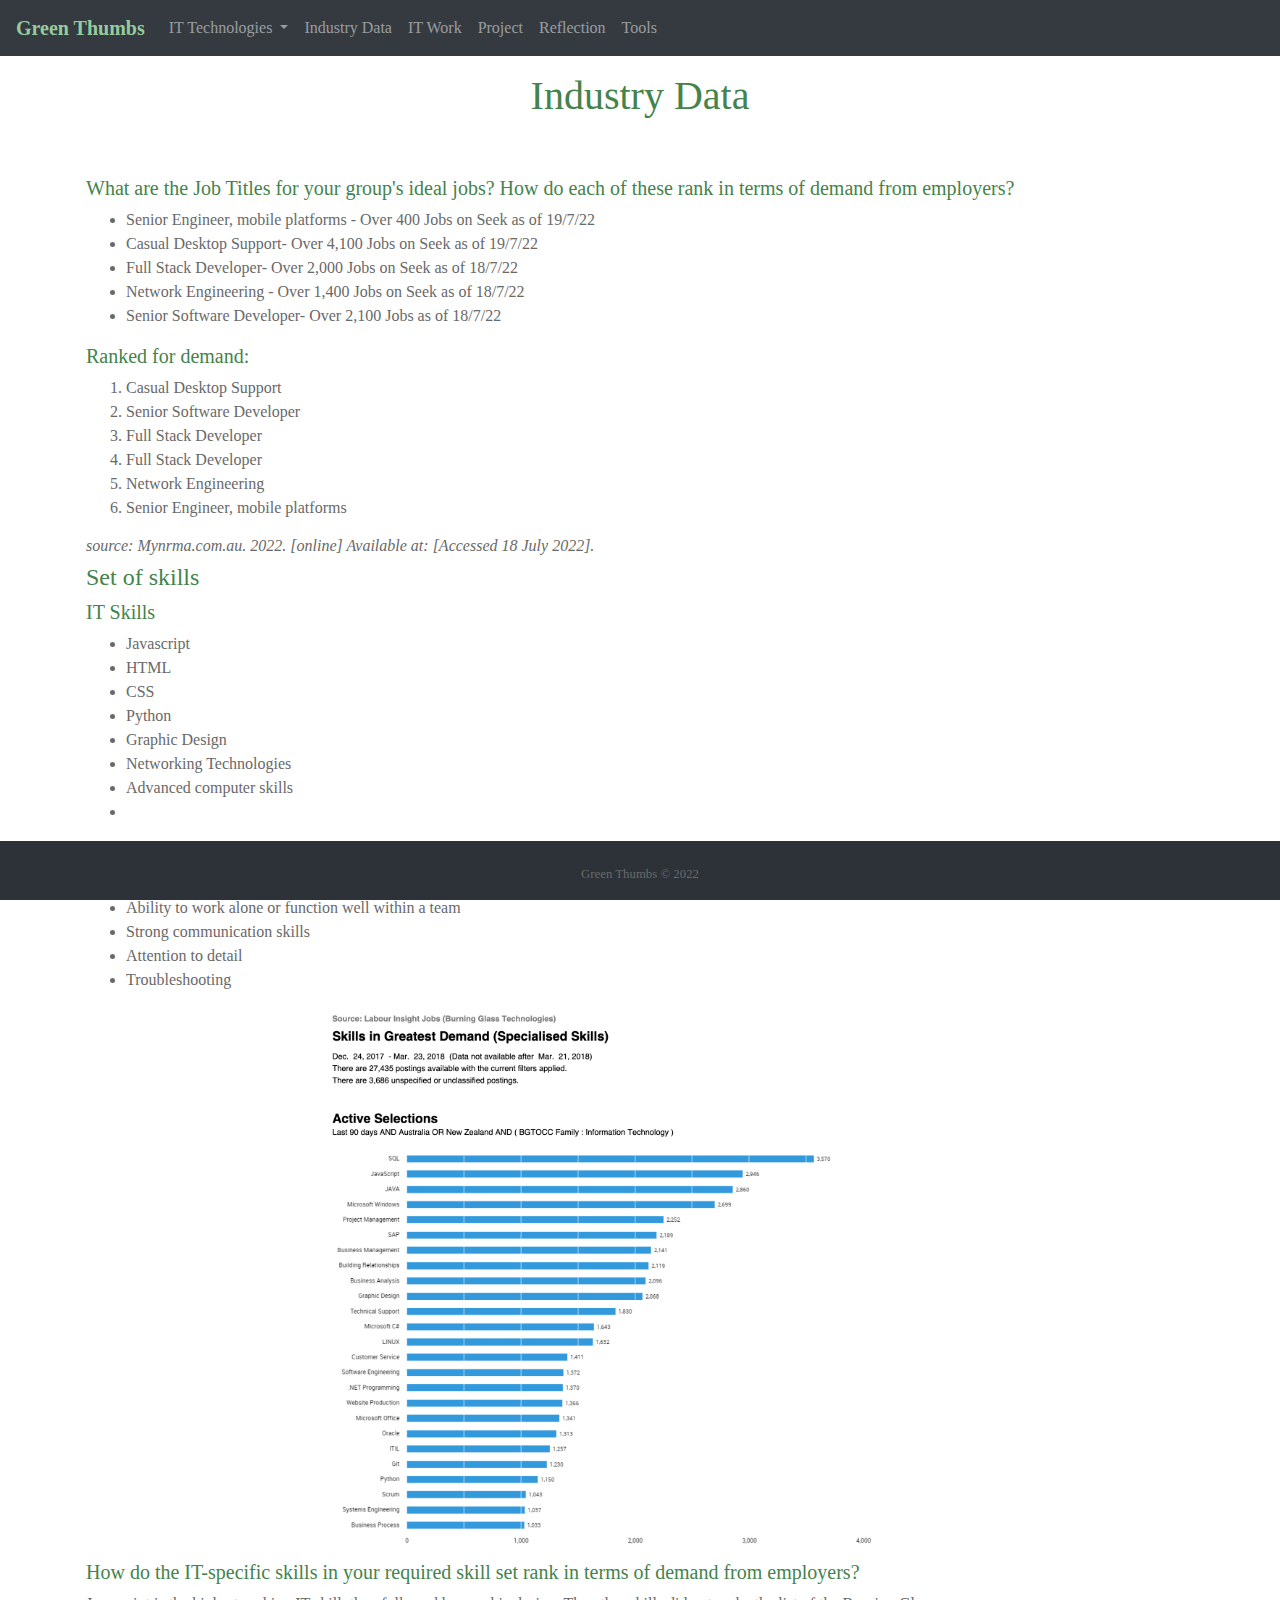
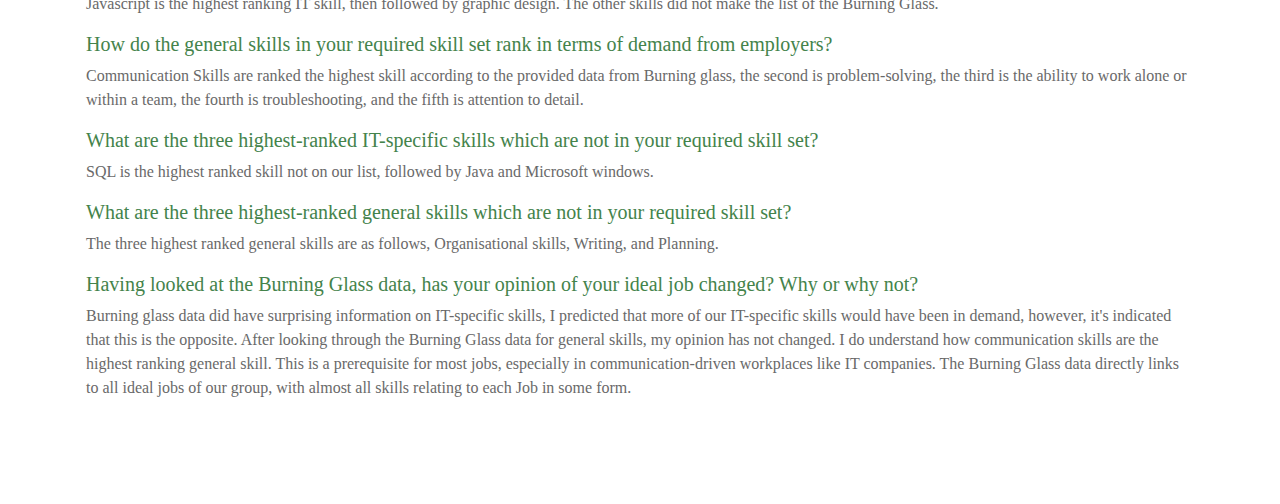
<file: indata.html>
<!DOCTYPE html
    PUBLIC "-//W3C//DTD XHTML 1.0 Transitional//EN" "http://www.w3.org/TR/xhtml1/DTD/xhtml1-transitional.dtd">
<html xmlns="http://www.w3.org/1999/xhtml">

<head>
    <meta http-equiv="Content-Type" content="text/html; charset=UTF-8" />
    <!--META TAGS-->
    <meta charset="utf-8" />
    <meta http-equiv="refresh" content="30">
    <meta name="viewport" content="width=device-width, initial-scale=1.0">
    <meta name="author" content="Shampee Barua">
    <meta name="description" content="">

    <!--BOOTSTARP CSS-->
    <link href="https://stackpath.bootstrapcdn.com/bootstrap/4.3.1/css/bootstrap.min.css" rel="stylesheet"
        integrity="sha384-ggOyR0iXCbMQv3Xipma34MD+dH/1fQ784/j6cY/iJTQUOhcWr7x9JvoRxT2MZw1T" crossorigin="anonymous">
    <title>Green Thumbs</title>
    <link rel="stylesheet" href="style.css">
    <link rel="stylesheet" href="https://cdnjs.cloudflare.com/ajax/libs/font-awesome/4.7.0/css/font-awesome.min.css">
</head>

<body>
    <nav class="navbar navbar-expand-lg navbar-dark bg-dark">
        <!-- Navbar content -->
        <a class="navbar-brand" href="index.html" style="color:#96cb9d">Green Thumbs</a>
        <button class="navbar-toggler" type="button" data-toggle="collapse" data-target="#navbarSupportedContent"
            aria-controls="navbarSupportedContent" aria-expanded="false" aria-label="Toggle navigation">
            <span class="navbar-toggler-icon"></span>
        </button>

        <div class="collapse navbar-collapse" id="navbarSupportedContent">
            <ul class="navbar-nav mr-auto">

                <li class="nav-item dropdown">
                    <a class="nav-link dropdown-toggle" href="#" id="navbarDropdown" role="button"
                        data-toggle="dropdown" aria-haspopup="true" aria-expanded="false">
                        IT Technologies
                    </a>
                    <div class="dropdown-menu" aria-labelledby="navbarDropdown">
                        <a class="dropdown-item" href="cybersec.html">Cybersecurity</a>
                        <a class="dropdown-item" href="blockchain.html">Blockchain and cryptocurrencies</a>
                        <a class="dropdown-item" href="robots.html">Robots</a>
                        <a class="dropdown-item" href="autonomous.html">Autonomous vehicles</a>
                    </div>
                </li>

                <li class="nav-item">
                    <a class="nav-link " href="indata.html" tabindex="-1">Industry Data</a>
                </li>
                <li class="nav-item">
                    <a class="nav-link " href="itwork.html" tabindex="-1">IT Work</a>
                </li>
                <li class="nav-item">
                    <a class="nav-link " href="project.html" tabindex="-1">Project</a>
                </li>
                <li class="nav-item">
                    <a class="nav-link " href="reflection.html" tabindex="-1">Reflection</a>
                </li>
                 <li class="nav-item">
                    <a class="nav-link " href="tools.html" tabindex="-1">Tools</a>
                </li>
            </ul>

        </div>
    </nav>
    <div class="container">
       <h1 align="center"> Industry Data</h1><br><br>
        <h5>What are the Job Titles for your group's ideal jobs? How do each of these rank in terms of demand from employers?</h5>
        <ul style="color:dimgrey;">
            <li>Senior Engineer, mobile platforms - Over 400 Jobs on Seek as of 19/7/22</li>
            <li>Casual Desktop Support- Over 4,100 Jobs on Seek as of 19/7/22</li>
            <li>Full Stack Developer- Over 2,000 Jobs on Seek as of 18/7/22</li>
            <li>Network Engineering - Over 1,400 Jobs on Seek as of 18/7/22</li>
            <li>Senior Software Developer- Over 2,100 Jobs as of 18/7/22</li>
        </ul>
        <h5>Ranked for demand:</h5>
        <ol style="color:dimgrey;">
            <li>Casual Desktop Support</li>
            <li>Senior Software Developer</li>
            <li>Full Stack Developer</li>
            <li>Full Stack Developer</li>
            <li>Network Engineering</li>
            <li>Senior Engineer, mobile platforms</li>
        </ol>
        <h6 style="color:dimgrey;"><i>source: Mynrma.com.au. 2022. [online] Available at: <https://www.mynrma.com.au/-/media/documents/reports-and-subs/the-future-of-car-ownership.pdf?la=en&hash=084361082F119B7016E339D5AAA684DE> [Accessed 18 July 2022].</i>
            </h6>
            <h4>Set of skills</h4>
            <h5>IT Skills </h5>
            <ul style="color:dimgrey;">
                <li>Javascript</li>
                <li>HTML</li>
                <li>CSS</li>
                <li>Python</li>
                <li>Graphic Design </li>
                <li>Networking Technologies</li>
                <li>Advanced computer skills</li>
                <li></li>
            </ul>
            
            <h5>General Skills </h5>
            <ul style="color:dimgrey;">    
                <li>Problem-solving skills </li>
                 <li>Ability to work alone or function well within a team</li>
                 <li>Strong communication skills</li>
                 <li>Attention to detail</li>
                 <li>Troubleshooting</li>
            </ul>
            <img src="burninglass.png" alt="image of skills">
            <h5>How do the IT-specific skills in your required skill set rank in terms of demand from employers? </h5>
            <p>Javascript is the highest ranking IT skill, then followed by graphic design. The other skills did not make the list of the Burning Glass.</p>
            <h5>How do the general skills in your required skill set rank in terms of demand from employers?</h5>
            <p>Communication Skills are ranked the highest skill according to the provided data from Burning glass, the second is problem-solving, the third is the ability to work alone or within a team, the fourth is troubleshooting, and the fifth is attention to detail. </p>
            <h5>What are the three highest-ranked IT-specific skills which are not in your required skill set?</h5>
            <p>SQL is the highest ranked skill not on our list, followed by Java and Microsoft windows. </p>
            <h5>What are the three highest-ranked general skills which are not in your required skill set?</h5>
            <p>The three highest ranked general skills are as follows, Organisational skills, Writing, and Planning.</p>
            <h5>Having looked at the Burning Glass data, has your opinion of your ideal job changed? Why or why not?</h5>
            <p>Burning glass data did have surprising information on IT-specific skills, I predicted that more of our IT-specific skills would have been in demand, however, it's indicated that this is the opposite. 
After looking through the Burning Glass data for general skills, my opinion has not changed. I do understand how communication skills are the highest ranking general skill. This is a prerequisite for most jobs, especially in communication-driven workplaces like IT companies. The Burning Glass data directly links to all ideal jobs of our group, with almost all skills relating to each Job in some form. 
</p>
    
    </div><br><br><br>

<footer class="footer">
    <div>
        </a>
        <br />
        <p class="text text-center">
            <small> Green Thumbs © 2022</br>
        </p>
    </div>
</footer>

<!-- Optional JavaScript -->
<!-- jQuery first, then Popper.js, then Bootstrap JS -->
<script src="https://code.jquery.com/jquery-3.2.1.slim.min.js"
    integrity="sha384-KJ3o2DKtIkvYIK3UENzmM7KCkRr/rE9/Qpg6aAZGJwFDMVNA/GpGFF93hXpG5KkN"
    crossorigin="anonymous"></script>
<script src="https://cdnjs.cloudflare.com/ajax/libs/popper.js/1.12.9/umd/popper.min.js"
    integrity="sha384-ApNbgh9B+Y1QKtv3Rn7W3mgPxhU9K/ScQsAP7hUibX39j7fakFPskvXusvfa0b4Q"
    crossorigin="anonymous"></script>
<script src="https://maxcdn.bootstrapcdn.com/bootstrap/4.0.0/js/bootstrap.min.js"
    integrity="sha384-JZR6Spejh4U02d8jOt6vLEHfe/JQGiRRSQQxSfFWpi1MquVdAyjUar5+76PVCmYl"
    crossorigin="anonymous"></script>

</body>

</html>
</file>
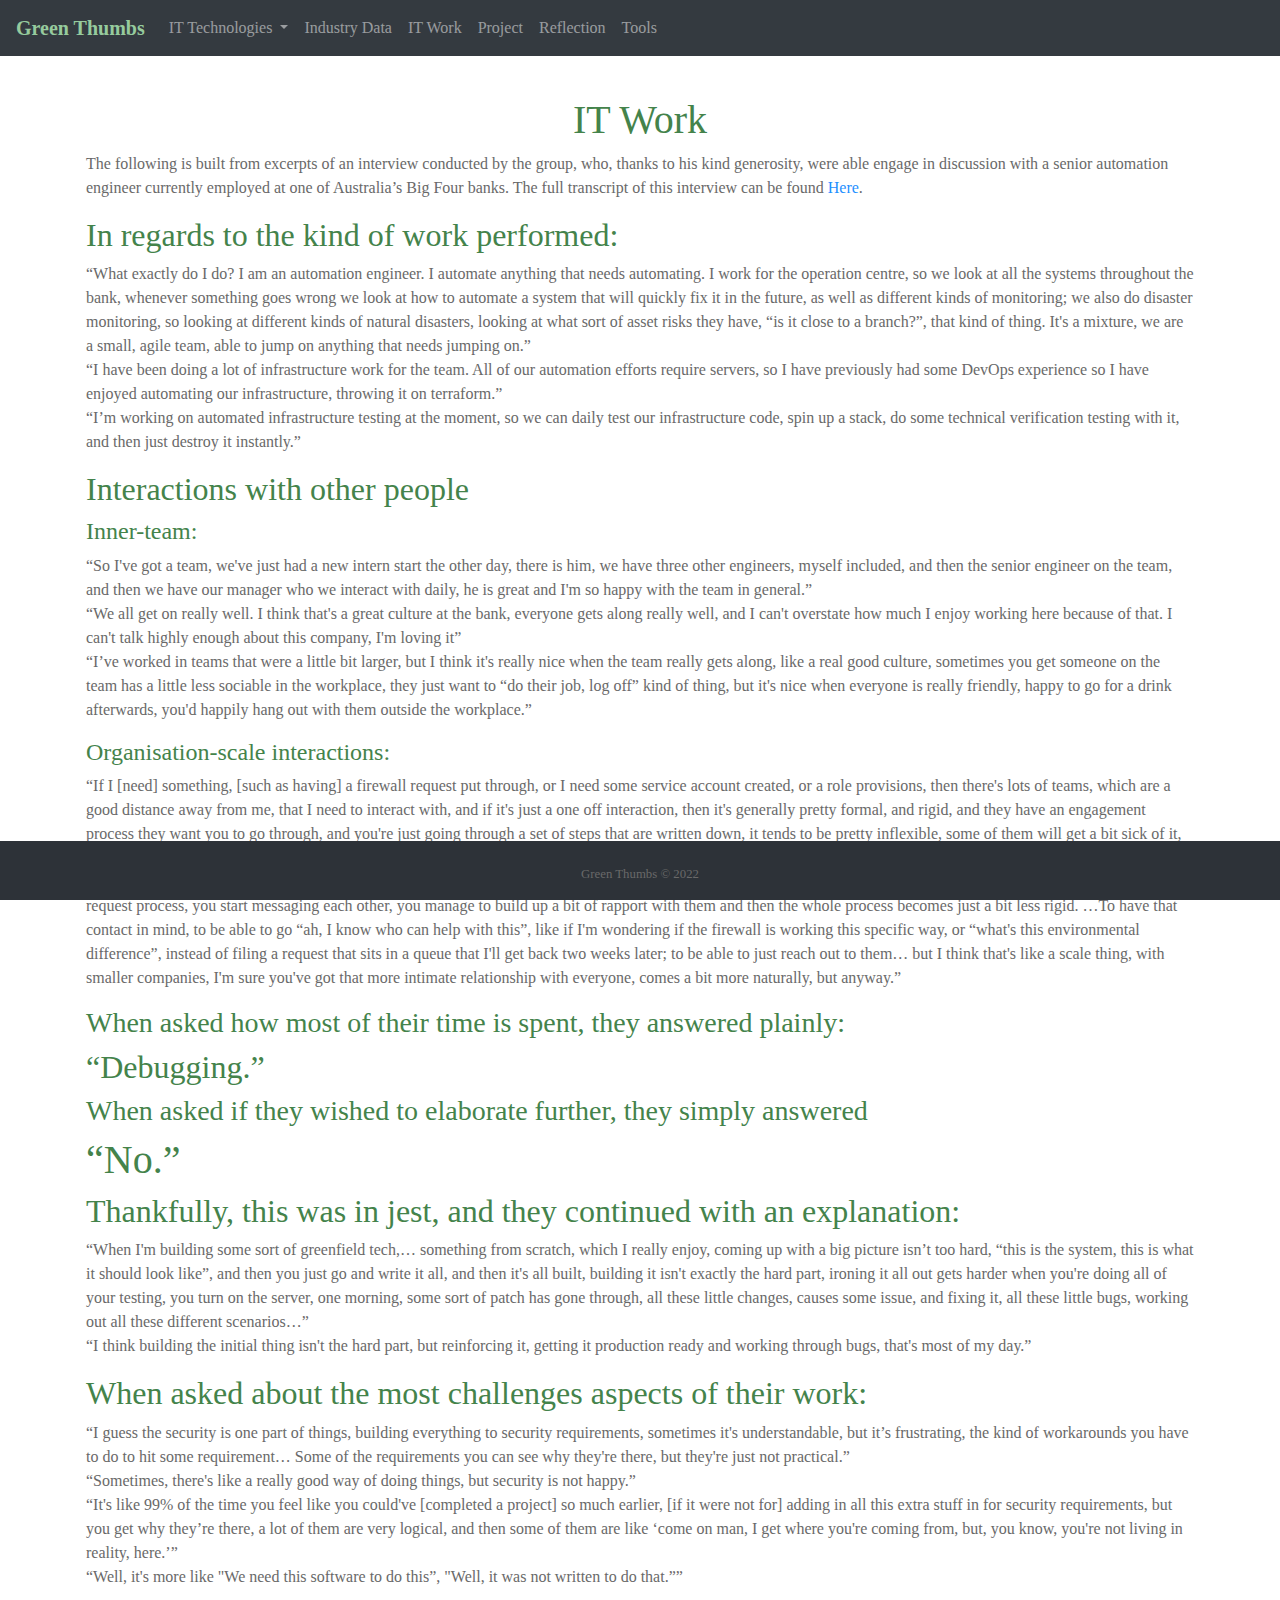
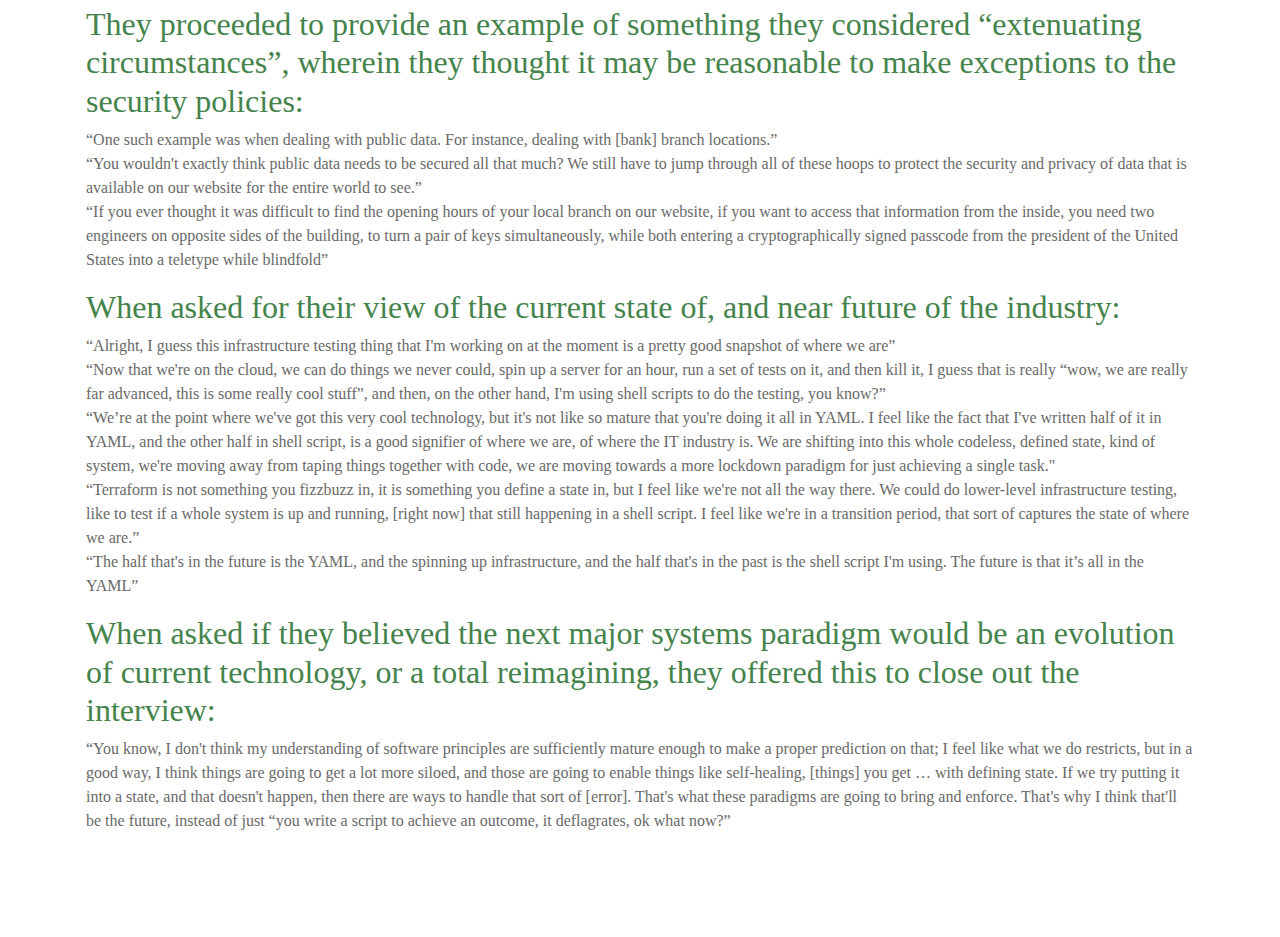
<file: itwork.html>
<!DOCTYPE html
    PUBLIC "-//W3C//DTD XHTML 1.0 Transitional//EN" "http://www.w3.org/TR/xhtml1/DTD/xhtml1-transitional.dtd">
<html xmlns="http://www.w3.org/1999/xhtml">

<head>
    <meta http-equiv="Content-Type" content="text/html; charset=UTF-8" />
    <!--META TAGS-->
    <meta charset="utf-8" />
    <meta http-equiv="refresh" content="30">
    <meta name="viewport" content="width=device-width, initial-scale=1.0">
    <meta name="author" content="Shampee Barua">
    <meta name="description" content="">

    <!--BOOTSTARP CSS-->
    <link href="https://stackpath.bootstrapcdn.com/bootstrap/4.3.1/css/bootstrap.min.css" rel="stylesheet"
        integrity="sha384-ggOyR0iXCbMQv3Xipma34MD+dH/1fQ784/j6cY/iJTQUOhcWr7x9JvoRxT2MZw1T" crossorigin="anonymous">
    <title>Green Thumbs</title>
    <link rel="stylesheet" href="style.css">
    <link rel="stylesheet" href="https://cdnjs.cloudflare.com/ajax/libs/font-awesome/4.7.0/css/font-awesome.min.css">
</head>

<body>
    <nav class="navbar navbar-expand-lg navbar-dark bg-dark">
        <!-- Navbar content -->
        <a class="navbar-brand" href="index.html" style="color:#96cb9d">Green Thumbs</a>
        <button class="navbar-toggler" type="button" data-toggle="collapse" data-target="#navbarSupportedContent"
            aria-controls="navbarSupportedContent" aria-expanded="false" aria-label="Toggle navigation">
            <span class="navbar-toggler-icon"></span>
        </button>

        <div class="collapse navbar-collapse" id="navbarSupportedContent">
            <ul class="navbar-nav mr-auto">

                <li class="nav-item dropdown">
                    <a class="nav-link dropdown-toggle" href="#" id="navbarDropdown" role="button"
                        data-toggle="dropdown" aria-haspopup="true" aria-expanded="false">
                        IT Technologies
                    </a>
                    <div class="dropdown-menu" aria-labelledby="navbarDropdown">
                        <a class="dropdown-item" href="cybersec.html">Cybersecurity</a>
                        <a class="dropdown-item" href="blockchain.html">Blockchain and cryptocurrencies</a>
                        <a class="dropdown-item" href="robots.html">Robots</a>
                        <a class="dropdown-item" href="autonomous.html">Autonomous vehicles</a>
                    </div>
                </li>

                <li class="nav-item">
                    <a class="nav-link " href="indata.html" tabindex="-1">Industry Data</a>
                </li>
                <li class="nav-item">
                    <a class="nav-link " href="itwork.html" tabindex="-1">IT Work</a>
                </li>
                <li class="nav-item">
                    <a class="nav-link " href="project.html" tabindex="-1">Project</a>
                </li>
                <li class="nav-item">
                    <a class="nav-link " href="reflection.html" tabindex="-1">Reflection</a>
                </li>
		     <li class="nav-item">
                    <a class="nav-link " href="tools.html" tabindex="-1">Tools</a>
                </li>
            </ul>

        </div>
    </nav>
    <div class="container">
	<br>
	<h1 align="center">IT Work</h1>
	<p>The following is built from excerpts of an interview conducted by the group, who, thanks to his kind generosity, were able engage in discussion with a senior automation engineer currently employed at one of Australia’s Big Four banks.
	The full transcript of this interview can be found <a href="Interview.pdf">Here</a>.</p>

	<h2>In regards to the kind of work performed:</h2>
	<p>“What exactly do I do? I am an automation engineer. I automate anything that needs automating. I work for the operation centre, so we look at all the systems throughout the bank, whenever something goes wrong we look at how to automate a system that will quickly fix it in the future, 
		as well as different kinds of monitoring; 
		we also do disaster monitoring, so looking at different kinds of natural disasters, looking at what sort of asset risks they have, “is it close to a branch?”, that kind of thing. It's a mixture, we are a small, agile team, able to jump on anything that needs jumping on.”<br>
		“I have been doing a lot of infrastructure work for the team. All of our automation efforts require servers, so I have previously had some DevOps experience so I have enjoyed automating our infrastructure, throwing it on terraform.”<br>
		“I’m working on automated infrastructure testing at the moment, so we can daily test our infrastructure code, spin up a stack, do some technical verification testing with it, and then just destroy it instantly.”
	</p>
	<h2>Interactions with other people</h2>
	<h4>Inner-team:</h4>
	<p>“So I've got a team, we've just had a new intern start the other day, there is him, we have three other engineers, myself included, and then the senior engineer on the team, and then we have our manager who we interact with daily, he is great and I'm so happy with the team in general.”<br>
		“We all get on really well. I think that's a great culture at the bank, everyone gets along really well, and I can't overstate how much I enjoy working here because of that. I can't talk highly enough about this company, I'm loving it”<br>
		“I’ve worked in teams that were a little bit larger, but I think it's really nice when the team really gets along, like a real good culture, sometimes you get someone on the team has a little less sociable in the workplace, they just want to “do their job, log off” kind of thing, 
		but it's nice when everyone is really friendly, happy to go for a drink afterwards, you'd happily hang out with them outside the workplace.”
	</p>
	<h4>Organisation-scale interactions:</h4>
	<p>“If I [need] something, [such as having] a firewall request put through, or I need some service account created, or a role provisions, then there's lots of teams, which are a good distance away from me, that I need to interact with, and if it's just a one off interaction, then it's generally pretty formal, 
		and rigid, and they have an engagement process they want you to go through, and you're just going through a set of steps that are written down, it tends to be pretty inflexible, some of them will get a bit sick of it, it's gonna be pretty painful for them…”<br>
		“But if you need to file a more than one request in the space of a couple months, and you start to recognise each other's names, and then, sometimes you take it outside the request process, you start messaging each other, you manage to build up a bit of rapport with them and then the whole process becomes just a bit less rigid.
		…To have that contact in mind, to be able to go “ah, I know who can help with this”, like if I'm wondering if the firewall is working this specific way, or “what's this environmental difference”, instead of filing a request that sits in a queue that I'll get back two weeks later; to be able to just reach out to them… 
		but I think that's like a scale thing, with smaller companies, I'm sure you've got that more intimate relationship with everyone, comes a bit more naturally, but anyway.”
	</p>
	<h3>When asked how most of their time is spent, they answered plainly:</h3>
	<h2>“Debugging.”</h2>
	<h3>When asked if they wished to elaborate further, they simply answered</h3>
	<h1>“No.”</h1>
	<h2>Thankfully, this was in jest, and they continued with an explanation:</h2>
	<p>“When I'm building some sort of greenfield tech,… something from scratch, which I really enjoy, coming up with a big picture isn’t too hard, “this is the system, this is what it should look like”, and then you just go and write it all, and then it's all built, building it isn't exactly the hard part, 
		ironing it all out gets harder when you're doing all of your testing, you turn on the server, one morning, some sort of patch has gone through, all these little changes, causes some issue, and fixing it, all these little bugs, working out all these different scenarios…”<br>
		“I think building the initial thing isn't the hard part, but reinforcing it, getting it production ready and working through bugs, that's most of my day.”
	</p>

	<h2>When asked about the most challenges aspects of their work:</h2>
	<p>
		“I guess the security is one part of things, building everything to security requirements, sometimes it's understandable, but it’s frustrating, the kind of workarounds you have to do to hit some requirement… Some of the requirements you can see why they're there, but they're just not practical.”<br>
		“Sometimes, there's like a really good way of doing things, but security is not happy.”<br>
		“It's like 99% of the time you feel like you could've [completed a project] so much earlier, [if it were not for] adding in all this extra stuff in for security requirements, but you get why they’re there, a lot of them are very logical, and then some of them are like ‘come on man, I get where you're coming from, but, 
		you know, you're not living in reality, here.’”<br>
		“Well, it's more like "We need this software to do this”, "Well, it was not written to do that.””<br>
	</p>
	<h2>They proceeded to provide an example of something they considered “extenuating circumstances”, wherein they thought it may be reasonable to make exceptions to the security policies:</h2>
	<p>
		“One such example was when dealing with public data. For instance, dealing with [bank] branch locations.”<br>
		 “You wouldn't exactly think public data needs to be secured all that much? We still have to jump through all of these hoops to protect the security and privacy of data that is available on our website for the entire world to see.”<br>
		“If you ever thought it was difficult to find the opening hours of your local branch on our website, if you want to access that information from the inside, you need two engineers on opposite sides of the building, to turn a pair of keys simultaneously, 
		while both entering a cryptographically signed passcode from the president of the United States into a teletype while blindfold”<br>
	</p>
	<h2>When asked for their view of the current state of, and near future of the industry:</h2>
	<p>
		“Alright, I guess this infrastructure testing thing that I'm working on at the moment is a pretty good snapshot of where we are”<br>
		“Now that we're on the cloud, we can do things we never could, spin up a server for an hour, run a set of tests on it, and then kill it, I guess that is really “wow, we are really far advanced, this is some really cool stuff”, and then, on the other hand, I'm using shell scripts to do the testing, you know?”<br>
		“We’re at the point where we've got this very cool technology, but it's not like so mature that you're doing it all in YAML. I feel like the fact that I've written half of it in YAML, and the other half in shell script, is a good signifier of where we are, of where the IT industry is. 
		We are shifting into this whole codeless, defined state, kind of system, we're moving away from taping things together with code, we are moving towards a more lockdown paradigm for just achieving a single task."<br>
		“Terraform is not something you fizzbuzz in, it is something you define a state in, but I feel like we're not all the way there. We could do lower-level infrastructure testing, like to test if a whole system is up and running, [right now] that still happening in a shell script. 
		I feel like we're in a transition period, that sort of captures the state of where we are.”<br>
		“The half that's in the future is the YAML, and the spinning up infrastructure, and the half that's in the past is the shell script I'm using. The future is that it’s all in the YAML”<br>
	</p>
	<h2>When asked if they believed the next major systems paradigm would be an evolution of current technology, or a total reimagining, they offered this to close out the interview:</h2>
	<p>
		“You know, I don't think my understanding of software principles are sufficiently mature enough to make a proper prediction on that; I feel like what we do restricts, but in a good way, I think things are going to get a lot more siloed, and those are going to enable things like self-healing, [things] you get … with defining state. 
		If we try putting it into a state, and that doesn't happen, then there are ways to handle that sort of [error]. That's what these paradigms are going to bring and enforce. That's why I think that'll be the future, instead of just “you write a script to achieve an outcome, it deflagrates, ok what now?”
	</p>

    </div><br><br><br>

<footer class="footer">
    <div>
        </a>
        <br />
        <p class="text text-center">
            <small> Green Thumbs © 2022</br>
        </p>
    </div>
</footer>

<!-- Optional JavaScript -->
<!-- jQuery first, then Popper.js, then Bootstrap JS -->
<script src="https://code.jquery.com/jquery-3.2.1.slim.min.js"
    integrity="sha384-KJ3o2DKtIkvYIK3UENzmM7KCkRr/rE9/Qpg6aAZGJwFDMVNA/GpGFF93hXpG5KkN"
    crossorigin="anonymous"></script>
<script src="https://cdnjs.cloudflare.com/ajax/libs/popper.js/1.12.9/umd/popper.min.js"
    integrity="sha384-ApNbgh9B+Y1QKtv3Rn7W3mgPxhU9K/ScQsAP7hUibX39j7fakFPskvXusvfa0b4Q"
    crossorigin="anonymous"></script>
<script src="https://maxcdn.bootstrapcdn.com/bootstrap/4.0.0/js/bootstrap.min.js"
    integrity="sha384-JZR6Spejh4U02d8jOt6vLEHfe/JQGiRRSQQxSfFWpi1MquVdAyjUar5+76PVCmYl"
    crossorigin="anonymous"></script>

</body>

</html>
</file>
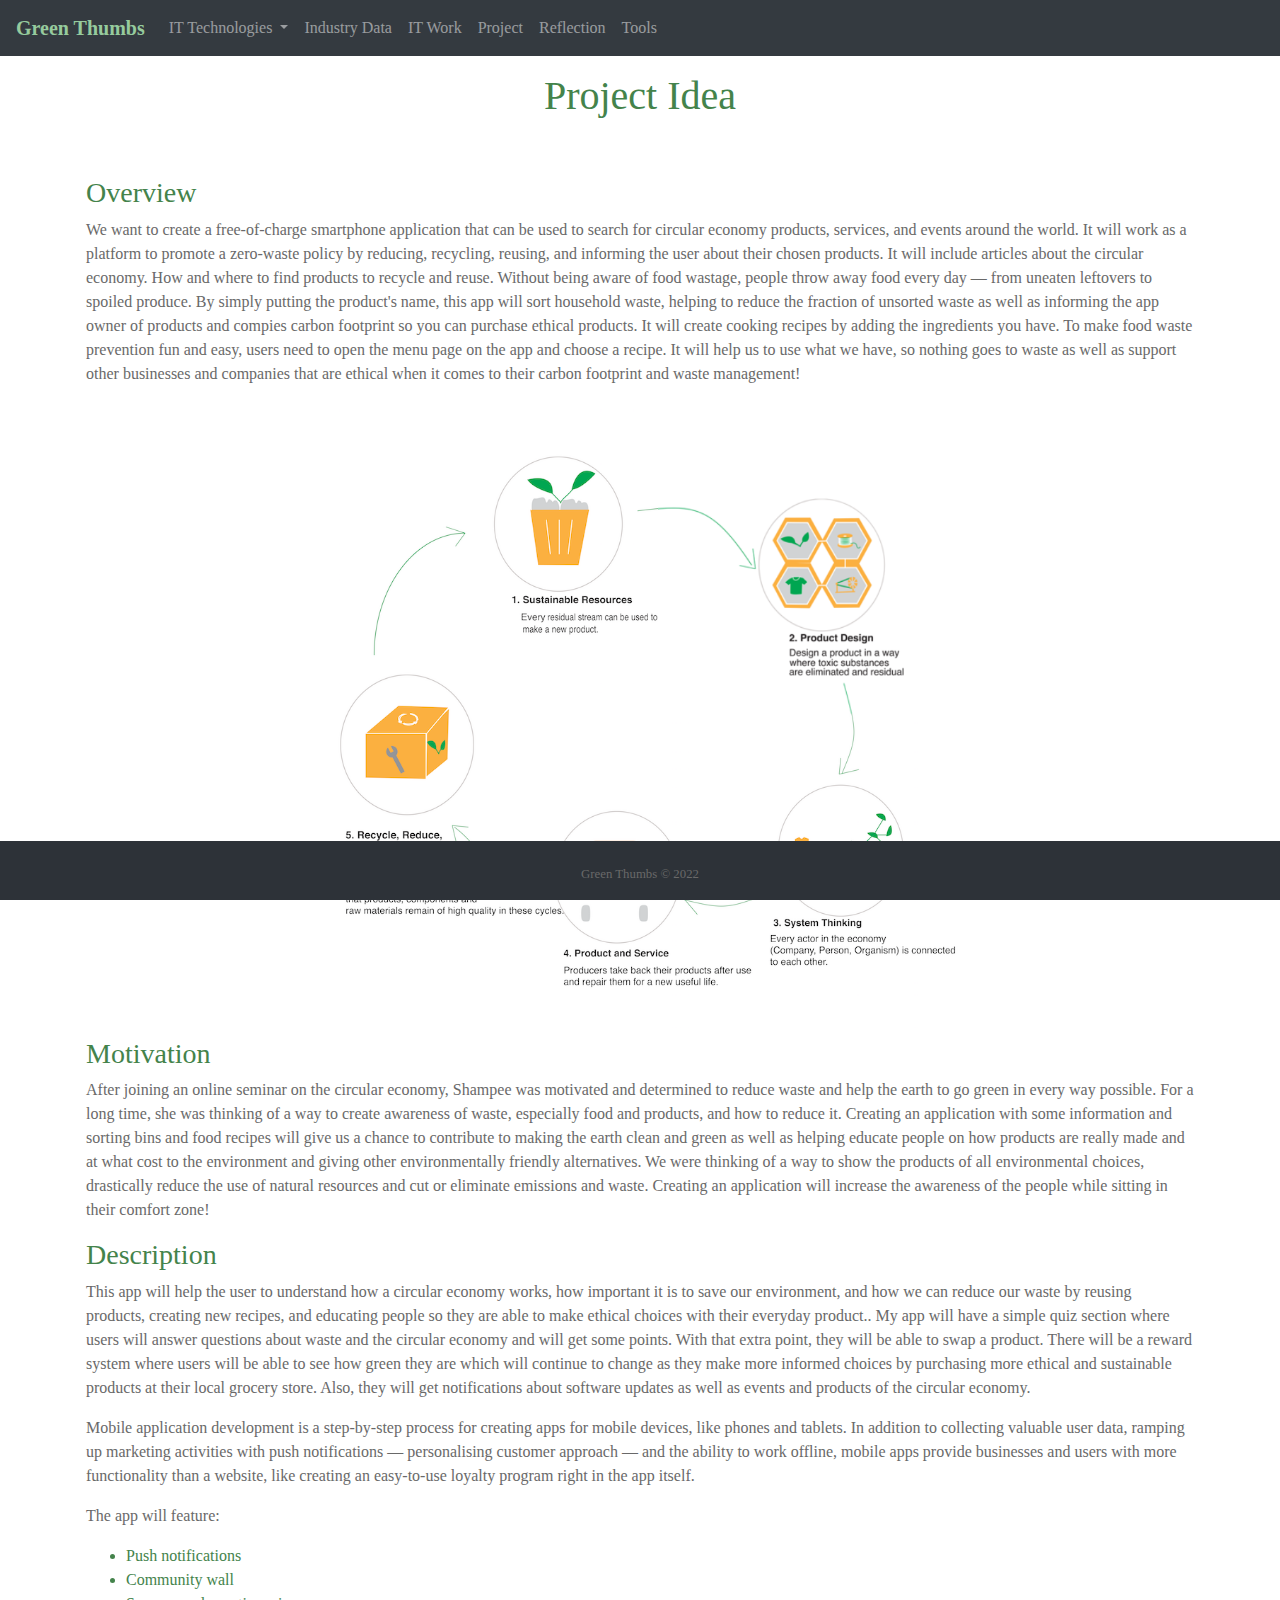
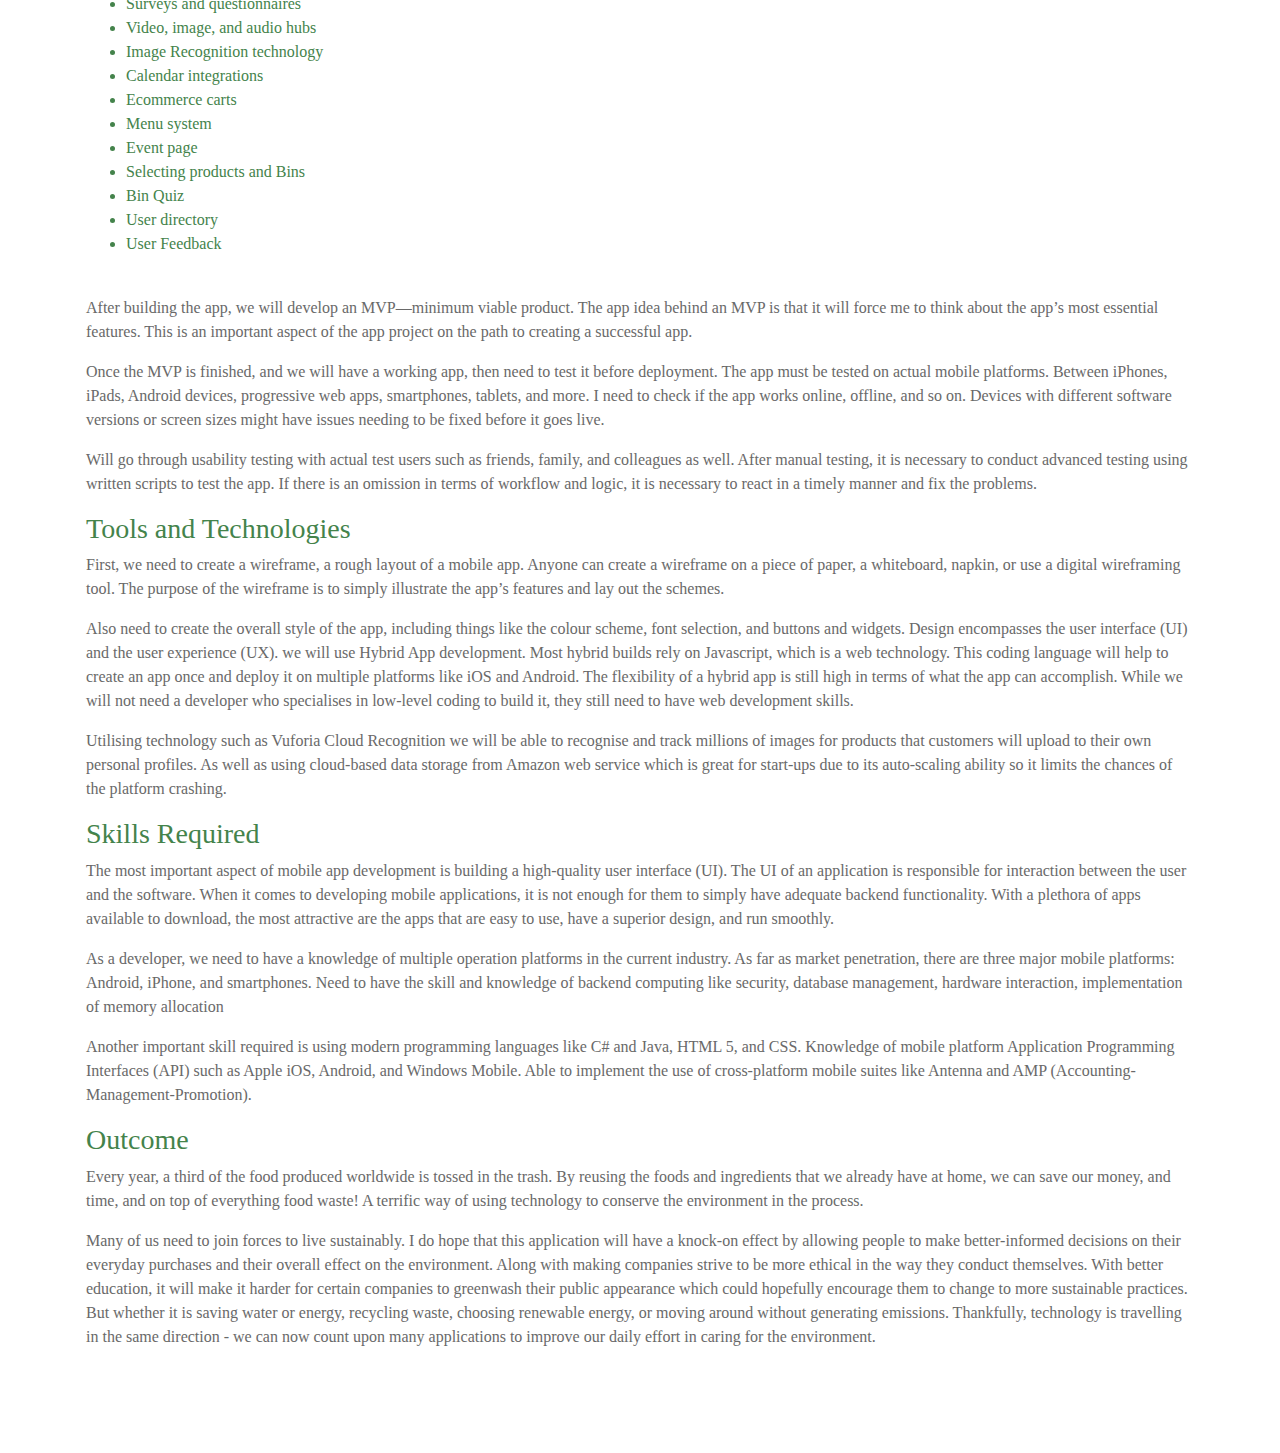
<file: project.html>
<!DOCTYPE html
    PUBLIC "-//W3C//DTD XHTML 1.0 Transitional//EN" "http://www.w3.org/TR/xhtml1/DTD/xhtml1-transitional.dtd">
<html xmlns="http://www.w3.org/1999/xhtml">

<head>
    <meta http-equiv="Content-Type" content="text/html; charset=UTF-8" />
    <!--META TAGS-->
    <meta charset="utf-8" />
    <meta http-equiv="refresh" content="30">
    <meta name="viewport" content="width=device-width, initial-scale=1.0">
    <meta name="author" content="Shampee Barua">
    <meta name="description" content="">

    <!--BOOTSTARP CSS-->
    <link href="https://stackpath.bootstrapcdn.com/bootstrap/4.3.1/css/bootstrap.min.css" rel="stylesheet"
        integrity="sha384-ggOyR0iXCbMQv3Xipma34MD+dH/1fQ784/j6cY/iJTQUOhcWr7x9JvoRxT2MZw1T" crossorigin="anonymous">
    <title>Green Thumbs</title>
    <link rel="stylesheet" href="style.css">
    <link rel="stylesheet" href="https://cdnjs.cloudflare.com/ajax/libs/font-awesome/4.7.0/css/font-awesome.min.css">
</head>

<body>
    <nav class="navbar navbar-expand-lg navbar-dark bg-dark">
        <!-- Navbar content -->
        <a class="navbar-brand" href="index.html" style="color:#96cb9d">Green Thumbs</a>
        <button class="navbar-toggler" type="button" data-toggle="collapse" data-target="#navbarSupportedContent"
            aria-controls="navbarSupportedContent" aria-expanded="false" aria-label="Toggle navigation">
            <span class="navbar-toggler-icon"></span>
        </button>

        <div class="collapse navbar-collapse" id="navbarSupportedContent">
            <ul class="navbar-nav mr-auto">

                <li class="nav-item dropdown">
                    <a class="nav-link dropdown-toggle" href="#" id="navbarDropdown" role="button"
                        data-toggle="dropdown" aria-haspopup="true" aria-expanded="false">
                        IT Technologies
                    </a>
                    <div class="dropdown-menu" aria-labelledby="navbarDropdown">
                        <a class="dropdown-item" href="cybersec.html">Cybersecurity</a>
                        <a class="dropdown-item" href="blockchain.html">Blockchain and cryptocurrencies</a>
                        <a class="dropdown-item" href="robots.html">Robots</a>
                        <a class="dropdown-item" href="autonomous.html">Autonomous vehicles</a>
                    </div>
                </li>

                <li class="nav-item">
                    <a class="nav-link " href="indata.html" tabindex="-1">Industry Data</a>
                </li>
                <li class="nav-item">
                    <a class="nav-link " href="itwork.html" tabindex="-1">IT Work</a>
                </li>
                <li class="nav-item">
                    <a class="nav-link " href="project.html" tabindex="-1">Project</a>
                </li>
                <li class="nav-item">
                    <a class="nav-link " href="reflection.html" tabindex="-1">Reflection</a>
                </li>
                 <li class="nav-item">
                    <a class="nav-link " href="tools.html" tabindex="-1">Tools</a>
                </li>
            </ul>

        </div>
    </nav>
    <div class="container">
        <h1 align="center"> Project Idea </h1><br><br>
        <h3>Overview </h3>
        <p> We want to create a free-of-charge smartphone application that can be used to search for circular economy
            products, services, and events around the world. It will work as a platform to promote a zero-waste policy
            by reducing, recycling, reusing, and informing the user about their chosen products. It will include
            articles about the circular economy. How and where to find products to recycle and reuse. Without being
            aware of food wastage, people throw away food every day — from uneaten leftovers to spoiled produce. By
            simply putting the product's name, this app will sort household waste, helping to reduce the fraction of
            unsorted waste as well as informing the app owner of products and compies carbon footprint so you can
            purchase ethical products. It will create cooking recipes by adding the ingredients you have. To make food
            waste prevention fun and easy, users need to open the menu page on the app and choose a recipe. It will help
            us to use what we have, so nothing goes to waste as well as support other businesses and companies that are
            ethical when it comes to their carbon footprint and waste management!</p>
        <img src="Circular.png" alt="image of the project">

        <h3>Motivation </h3>
        <p> After joining an online seminar on the circular economy, Shampee was motivated and determined to reduce
            waste and help the earth to go green in every way possible. For a long time, she was thinking of a way to
            create awareness of waste, especially food and products, and how to reduce it. Creating an application with
            some information and sorting bins and food recipes will give us a chance to contribute to making the earth
            clean and green as well as helping educate people on how products are really made and at what cost to the
            environment and giving other environmentally friendly alternatives. We were thinking of a way to show the
            products of all environmental choices, drastically reduce the use of natural resources and cut or eliminate
            emissions and waste. Creating an application will increase the awareness of the people while sitting in
            their comfort zone! </p>

        <h3>Description  </h3>
        <p> This app will help the user to understand how a circular economy works, how important it is to save our environment, and how we can reduce our waste by reusing products, creating new recipes, and educating people so they are able to make ethical choices with their everyday product.. My app will have a simple quiz section where users will answer questions about waste and the circular economy and will get some points. With that extra point, they will be able to swap a product. There will be a reward system where users will be able to see how green they are which will continue to change as they make more informed choices by purchasing more ethical and sustainable products at their local grocery store. Also, they will get notifications about software updates as well as events and products of the circular economy. 
        </p>
        <p>Mobile application development is a step-by-step process for creating apps for mobile devices, like phones and tablets. In addition to collecting valuable user data, ramping up marketing activities with push notifications — personalising customer approach — and the ability to work offline, mobile apps provide businesses and users with more functionality than a website, like creating an easy-to-use loyalty program right in the app itself. </p>
        <p>The app will feature: </p>
        <ul>
            <li>Push notifications</li>
            <li>Community wall</li>
            <li>Surveys and questionnaires</li>
            <li>Video, image, and audio hubs</li>
            <li>Image Recognition technology</li>
            <li>Calendar integrations</li>
            <li>Ecommerce carts</li>
            <li>Menu system</li>
            <li>Event page</li>
            <li>Selecting products and Bins</li>
            <li>Bin Quiz</li>
            <li>User directory</li>
            <li>User Feedback</li><br>
        </ul>
        <p>
            After building the app, we will develop an MVP—minimum viable product. The app idea behind an MVP is that it will force me to think about the app’s most essential features. This is an important aspect of the app project on the path to creating a successful app.
        </p>
        <p>
            Once the MVP is finished, and we will have a working app, then need to test it before deployment.
            The app must be tested on actual mobile platforms. Between iPhones, iPads, Android devices, progressive web apps, smartphones, tablets, and more. I need to check if the app works online, offline, and so on. Devices with different software versions or screen sizes might have issues needing to be fixed before it goes live.             
        </p>
        <p>
            Will go through usability testing with actual test users such as friends, family, and colleagues as well.
            After manual testing, it is necessary to conduct advanced testing using written scripts to test the app. If there is an omission in terms of workflow and logic, it is necessary to react in a timely manner and fix the problems.             
        </p>
        <h3>Tools and Technologies</h3>
        <p>First, we need to create a wireframe, a rough layout of a mobile app. Anyone can create a wireframe on a piece of paper, a whiteboard, napkin, or use a digital wireframing tool. The purpose of the wireframe is to simply illustrate the app’s features and lay out the schemes.
        </p>
        <p>Also need to create the overall style of the app, including things like the colour scheme, font selection, and buttons and widgets. Design encompasses the user interface (UI) and the user experience (UX).
            we will use Hybrid App development. Most hybrid builds rely on Javascript, which is a web technology. This coding language will help to create an app once and deploy it on multiple platforms like iOS and Android. The flexibility of a hybrid app is still high in terms of what the app can accomplish. While we will not need a developer who specialises in low-level coding to build it, they still need to have web development skills.
            </p>
            <p>
                Utilising technology such as Vuforia Cloud Recognition we will be able to recognise and track millions of images for products that customers will upload to their own personal profiles. As well as using cloud-based data storage from Amazon web service which is great for start-ups due to its auto-scaling ability so it limits the chances of the platform crashing.
            </p>
            <h3>Skills Required</h3>
            <p>The most important aspect of mobile app development is building a high-quality user interface (UI). The UI of an application is responsible for interaction between the user and the software. When it comes to developing mobile applications, it is not enough for them to simply have adequate backend functionality. With a plethora of apps available to download, the most attractive are the apps that are easy to use, have a superior design, and run smoothly. 
            </p>
            <p>As a developer, we need to have a knowledge of multiple operation platforms in the current industry. As far as market penetration, there are three major mobile platforms: Android, iPhone, and smartphones. 
                Need to have the skill and knowledge of backend computing like security, database management, hardware interaction, implementation of memory allocation
                </p>
                <p>Another important skill required is using modern programming languages like C# and Java, HTML 5, and CSS. Knowledge of mobile platform Application Programming Interfaces (API) such as Apple iOS, Android, and Windows Mobile. Able to implement the use of cross-platform mobile suites like Antenna and AMP (Accounting-Management-Promotion). </p>
            <h3>Outcome</h3>
            <p>Every year, a third of the food produced worldwide is tossed in the trash. By reusing the foods and ingredients that we already have at home, we can save our money, and time, and on top of everything food waste! A terrific way of using technology to conserve the environment in the process. </p>
            <p>Many of us need to join forces to live sustainably. I do hope that this application will have a knock-on effect by allowing people to make better-informed decisions on their everyday purchases and their overall effect on the environment. Along with making companies strive to be more ethical in the way they conduct themselves. With better education, it will make it harder for certain companies to greenwash their public appearance which could hopefully encourage them to change to more sustainable practices. But whether it  is saving water or energy, recycling waste, choosing renewable energy, or moving around without generating emissions. Thankfully, technology is travelling in the same direction - we can now count upon many applications to improve our daily effort in caring for the environment. </p>
    </div><br><br><br>

    <footer class="footer">
        <div>
            </a>
            <br />
            <p class="text text-center">
                <small> Green Thumbs © 2022</br>
            </p>
        </div>
    </footer>

    <!-- Optional JavaScript -->
    <!-- jQuery first, then Popper.js, then Bootstrap JS -->
    <script src="https://code.jquery.com/jquery-3.2.1.slim.min.js"
        integrity="sha384-KJ3o2DKtIkvYIK3UENzmM7KCkRr/rE9/Qpg6aAZGJwFDMVNA/GpGFF93hXpG5KkN"
        crossorigin="anonymous"></script>
    <script src="https://cdnjs.cloudflare.com/ajax/libs/popper.js/1.12.9/umd/popper.min.js"
        integrity="sha384-ApNbgh9B+Y1QKtv3Rn7W3mgPxhU9K/ScQsAP7hUibX39j7fakFPskvXusvfa0b4Q"
        crossorigin="anonymous"></script>
    <script src="https://maxcdn.bootstrapcdn.com/bootstrap/4.0.0/js/bootstrap.min.js"
        integrity="sha384-JZR6Spejh4U02d8jOt6vLEHfe/JQGiRRSQQxSfFWpi1MquVdAyjUar5+76PVCmYl"
        crossorigin="anonymous"></script>

</body>

</html>
</file>
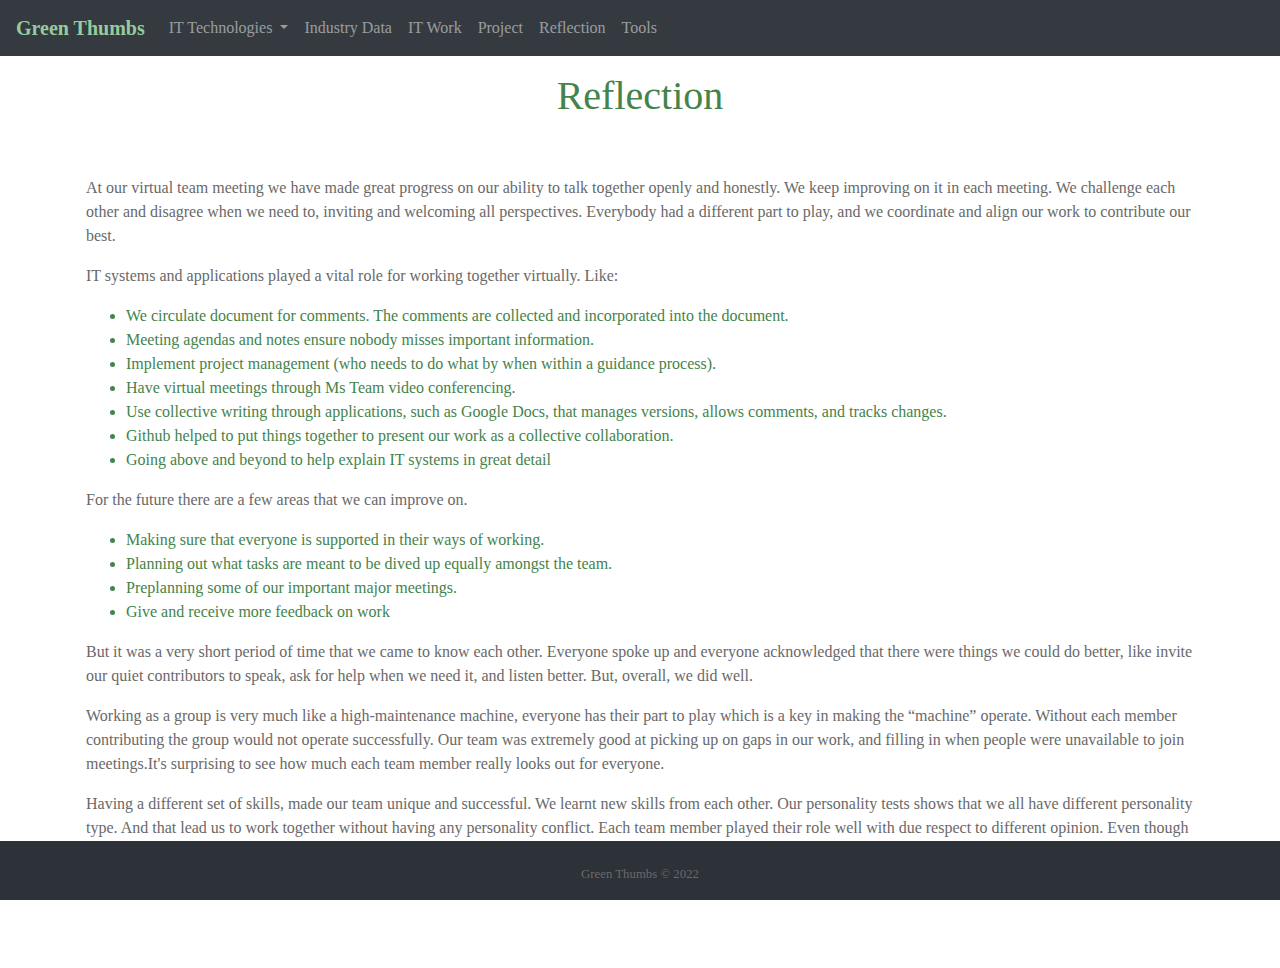
<file: reflection.html>
<!DOCTYPE html
    PUBLIC "-//W3C//DTD XHTML 1.0 Transitional//EN" "http://www.w3.org/TR/xhtml1/DTD/xhtml1-transitional.dtd">
<html xmlns="http://www.w3.org/1999/xhtml">

<head>
    <meta http-equiv="Content-Type" content="text/html; charset=UTF-8" />
    <!--META TAGS-->
    <meta charset="utf-8" />
    <meta http-equiv="refresh" content="30">
    <meta name="viewport" content="width=device-width, initial-scale=1.0">
    <meta name="author" content="Shampee Barua">
    <meta name="description" content="">

    <!--BOOTSTARP CSS-->
    <link href="https://stackpath.bootstrapcdn.com/bootstrap/4.3.1/css/bootstrap.min.css" rel="stylesheet"
        integrity="sha384-ggOyR0iXCbMQv3Xipma34MD+dH/1fQ784/j6cY/iJTQUOhcWr7x9JvoRxT2MZw1T" crossorigin="anonymous">
    <title>Green Thumbs</title>
    <link rel="stylesheet" href="style.css">
    <link rel="stylesheet" href="https://cdnjs.cloudflare.com/ajax/libs/font-awesome/4.7.0/css/font-awesome.min.css">
</head>

<body>
    <nav class="navbar navbar-expand-lg navbar-dark bg-dark">
        <!-- Navbar content -->
        <a class="navbar-brand" href="index.html" style="color:#96cb9d">Green Thumbs</a>
        <button class="navbar-toggler" type="button" data-toggle="collapse" data-target="#navbarSupportedContent"
            aria-controls="navbarSupportedContent" aria-expanded="false" aria-label="Toggle navigation">
            <span class="navbar-toggler-icon"></span>
        </button>

        <div class="collapse navbar-collapse" id="navbarSupportedContent">
            <ul class="navbar-nav mr-auto">

                <li class="nav-item dropdown">
                    <a class="nav-link dropdown-toggle" href="#" id="navbarDropdown" role="button"
                        data-toggle="dropdown" aria-haspopup="true" aria-expanded="false">
                        IT Technologies
                    </a>
                    <div class="dropdown-menu" aria-labelledby="navbarDropdown">
                        <a class="dropdown-item" href="cybersec.html">Cybersecurity</a>
                        <a class="dropdown-item" href="blockchain.html">Blockchain and cryptocurrencies</a>
                        <a class="dropdown-item" href="robots.html">Robots</a>
                        <a class="dropdown-item" href="autonomous.html">Autonomous vehicles</a>
                    </div>
                </li>

                <li class="nav-item">
                    <a class="nav-link " href="indata.html" tabindex="-1">Industry Data</a>
                </li>
                <li class="nav-item">
                    <a class="nav-link " href="itwork.html" tabindex="-1">IT Work</a>
                </li>
                <li class="nav-item">
                    <a class="nav-link " href="project.html" tabindex="-1">Project</a>
                </li>
                <li class="nav-item">
                    <a class="nav-link " href="reflection.html" tabindex="-1">Reflection</a>
                </li>
                 <li class="nav-item">
                    <a class="nav-link " href="tools.html" tabindex="-1">Tools</a>
                </li>
            </ul>

        </div>
    </nav>
    <div class="container">
          <h1 align="center"> Reflection</h1><br><br>
        <p>At our virtual team meeting we have made great progress on our ability to talk together openly and honestly. We keep improving on it in each meeting. We challenge each other and disagree when we need to, inviting and welcoming all perspectives. Everybody had a different part to play, and we coordinate and align our work to contribute our best.</p>
        <p>IT systems and applications played a vital role for working together virtually. Like:</p>
        <ul>
            <li>We circulate document for comments. The comments are collected and incorporated into the document.</li>
            <li>Meeting agendas and notes ensure nobody misses important information.</li>
            <li>Implement project management (who needs to do what by when within a guidance process).</li>
            <li>Have virtual meetings through Ms Team video conferencing.</li>
            <li>Use collective writing through applications, such as Google Docs, that manages versions, allows comments, and tracks changes.
</li>
            <li>Github helped to put things together to present our work as a collective collaboration.</li>
            <li>Going above and beyond to help explain IT systems in great detail</li>
        </ul>
        <p>For the future there are a few areas that we can improve on. 
</p>
                <ul>
            <li>Making sure that everyone is supported in their ways of working.</li>
            <li>Planning out what tasks are meant to be dived up equally amongst the team. 
</li>
            <li>Preplanning some of our important major meetings.</li>
            <li>Give and receive more feedback on work</li>
        </ul>
        <p> But it was a very short period of time that we came to know each other. Everyone spoke up and everyone acknowledged that there were things we could do better, like invite our quiet contributors to speak, ask for help when we need it, and listen better. But, overall, we did well.</p>
        <p>Working as a group is very much like a high-maintenance machine, everyone has their part to play which is a key in making the “machine” operate. Without each member contributing the group would not operate successfully. Our team was extremely good at picking up on gaps in our work, and filling in when people were unavailable to join meetings.It's surprising to see how much each team member really looks out for everyone.</p>
        <p>Having a different set of skills, made our team unique and successful. We learnt new skills from each other. Our personality tests shows that we all have different personality type. And that lead us to work together without having any personality conflict. Each team member played their role well with due respect to different opinion. Even though we have different personalities, surprisingly we did well as we all share same interest and passion for diving into the world of IT industry.</p>
    </div><br><br><br>

<footer class="footer">
    <div>
        </a>
        <br />
        <p class="text text-center">
            <small> Green Thumbs © 2022</br>
        </p>
    </div>
</footer>

<!-- Optional JavaScript -->
<!-- jQuery first, then Popper.js, then Bootstrap JS -->
<script src="https://code.jquery.com/jquery-3.2.1.slim.min.js"
    integrity="sha384-KJ3o2DKtIkvYIK3UENzmM7KCkRr/rE9/Qpg6aAZGJwFDMVNA/GpGFF93hXpG5KkN"
    crossorigin="anonymous"></script>
<script src="https://cdnjs.cloudflare.com/ajax/libs/popper.js/1.12.9/umd/popper.min.js"
    integrity="sha384-ApNbgh9B+Y1QKtv3Rn7W3mgPxhU9K/ScQsAP7hUibX39j7fakFPskvXusvfa0b4Q"
    crossorigin="anonymous"></script>
<script src="https://maxcdn.bootstrapcdn.com/bootstrap/4.0.0/js/bootstrap.min.js"
    integrity="sha384-JZR6Spejh4U02d8jOt6vLEHfe/JQGiRRSQQxSfFWpi1MquVdAyjUar5+76PVCmYl"
    crossorigin="anonymous"></script>

</body>

</html>
</file>
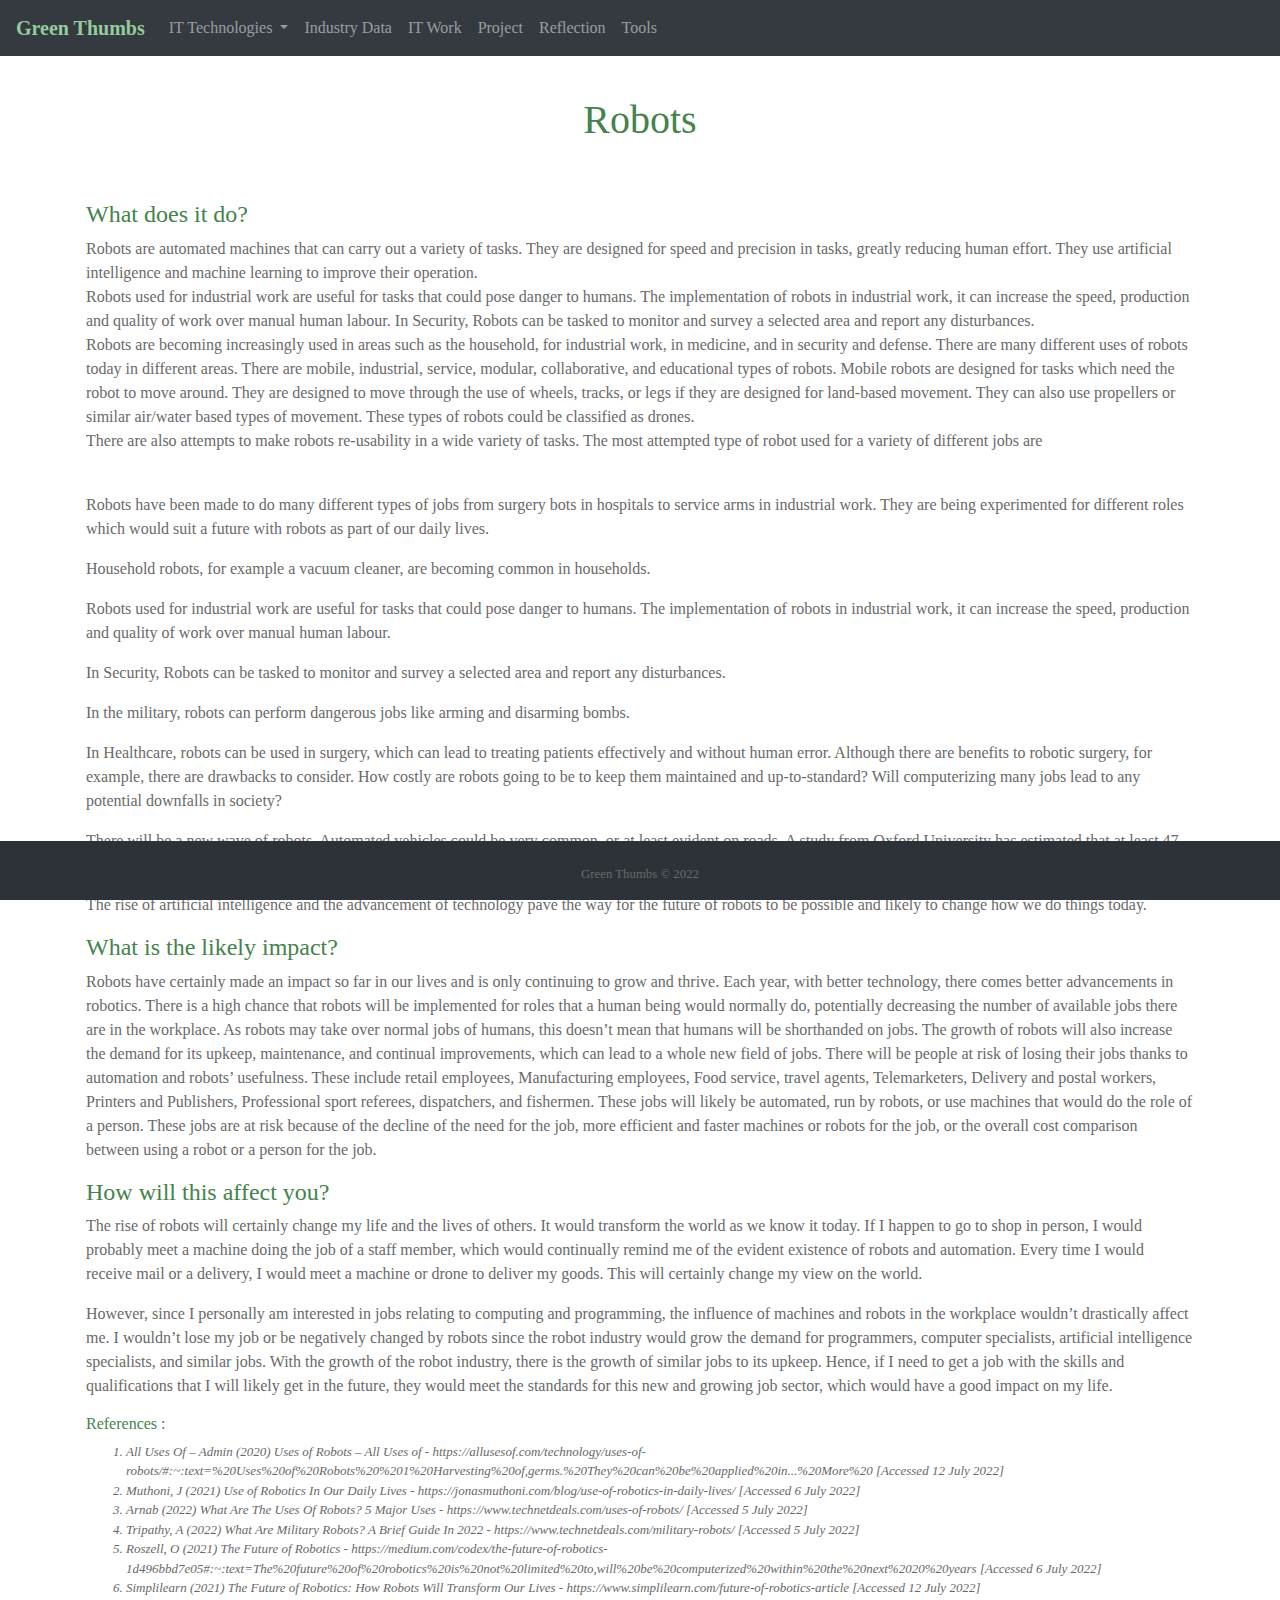
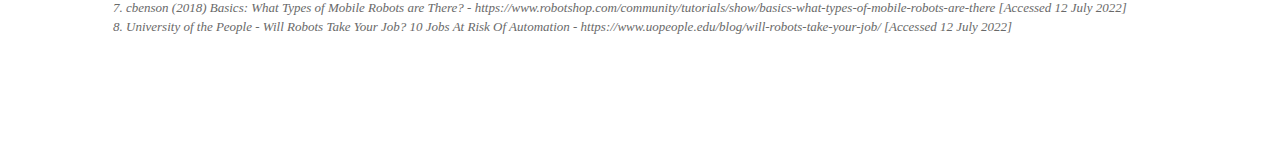
<file: robots.html>
<!DOCTYPE html
    PUBLIC "-//W3C//DTD XHTML 1.0 Transitional//EN" "http://www.w3.org/TR/xhtml1/DTD/xhtml1-transitional.dtd">
<html xmlns="http://www.w3.org/1999/xhtml">

<head>
    <meta http-equiv="Content-Type" content="text/html; charset=UTF-8" />
    <!--META TAGS-->
    <meta charset="utf-8" />
    <meta http-equiv="refresh" content="30">
    <meta name="viewport" content="width=device-width, initial-scale=1.0">
    <meta name="author" content="Shampee Barua">
    <meta name="description" content="">

    <!--BOOTSTARP CSS-->
    <link href="https://stackpath.bootstrapcdn.com/bootstrap/4.3.1/css/bootstrap.min.css" rel="stylesheet"
        integrity="sha384-ggOyR0iXCbMQv3Xipma34MD+dH/1fQ784/j6cY/iJTQUOhcWr7x9JvoRxT2MZw1T" crossorigin="anonymous">
    <title>Green Thumbs</title>
    <link rel="stylesheet" href="style.css">
    <link rel="stylesheet" href="https://cdnjs.cloudflare.com/ajax/libs/font-awesome/4.7.0/css/font-awesome.min.css">
</head>

<body>
    <nav class="navbar navbar-expand-lg navbar-dark bg-dark">
        <!-- Navbar content -->
        <a class="navbar-brand" href="index.html" style="color:#96cb9d">Green Thumbs</a>
        <button class="navbar-toggler" type="button" data-toggle="collapse" data-target="#navbarSupportedContent"
            aria-controls="navbarSupportedContent" aria-expanded="false" aria-label="Toggle navigation">
            <span class="navbar-toggler-icon"></span>
        </button>

        <div class="collapse navbar-collapse" id="navbarSupportedContent">
            <ul class="navbar-nav mr-auto">

                <li class="nav-item dropdown">
                    <a class="nav-link dropdown-toggle" href="#" id="navbarDropdown" role="button"
                        data-toggle="dropdown" aria-haspopup="true" aria-expanded="false">
                        IT Technologies
                    </a>
                    <div class="dropdown-menu" aria-labelledby="navbarDropdown">
                        <a class="dropdown-item" href="cybersec.html">Cybersecurity</a>
                        <a class="dropdown-item" href="blockchain.html">Blockchain and cryptocurrencies</a>
                        <a class="dropdown-item" href="robots.html">Robots</a>
                        <a class="dropdown-item" href="autonomous.html">Autonomous vehicles</a>
                    </div>
                </li>

                <li class="nav-item">
                    <a class="nav-link " href="indata.html" tabindex="-1">Industry Data</a>
                </li>
                <li class="nav-item">
                    <a class="nav-link " href="itwork.html" tabindex="-1">IT Work</a>
                </li>
                <li class="nav-item">
                    <a class="nav-link " href="project.html" tabindex="-1">Project</a>
                </li>
                <li class="nav-item">
                    <a class="nav-link " href="reflection.html" tabindex="-1">Reflection</a>
                </li>
                 <li class="nav-item">
                    <a class="nav-link " href="tools.html" tabindex="-1">Tools</a>
                </li>
            </ul>

        </div>
    </nav>
    <div class="container">
        <br>
        <h1 align="center">Robots</h1><br><br>
        <h4>What does it do?</h4>
        <p>Robots are automated machines that can carry out a variety of tasks. They are designed for speed and precision in tasks, greatly reducing human effort. They use artificial intelligence and machine learning to improve their operation.<br>
            Robots used for industrial work are useful for tasks that could pose danger to humans. The implementation of robots in industrial work, it can increase the speed, production and quality of work over manual human labour.
            In Security, Robots can be tasked to monitor and survey a selected area and report any disturbances.<br>
            Robots are becoming increasingly used in areas such as the household, for industrial work, in medicine, and in security and defense. There are many different uses of robots today in different areas. There are mobile, industrial, service, modular, collaborative, and educational types of robots. Mobile robots are designed for tasks which need the robot to move around. They are designed to move through the use of wheels, tracks, or legs if they are designed for land-based movement. They can also use propellers or similar air/water based types of movement. These types of robots could be classified as drones.
<br>
           There are also attempts to make robots re-usability in a wide variety of tasks. The most attempted type of robot used for a variety of different jobs are<br>
            </p><br>
        <p>Robots have been made to do many different types of jobs from surgery bots in hospitals to service arms in industrial work. They are being experimented for different roles which would suit a future with robots as part of our daily lives.</p>
        <p>Household robots, for example a vacuum cleaner, are becoming common in households.</p>
        <p>Robots used for industrial work are useful for tasks that could pose danger to humans. The implementation of robots in industrial work, it can increase the speed, production and quality of work over manual human labour.</p>
        <p>In Security, Robots can be tasked to monitor and survey a selected area and report any disturbances.</p>
        <p>In the military, robots can perform dangerous jobs like arming and disarming bombs.</p>
        <p>In Healthcare, robots can be used in surgery, which can lead to treating patients effectively and without human error. Although there are benefits to robotic surgery, for example, there are drawbacks to consider. How costly are robots going to be to keep them maintained and up-to-standard? Will computerizing many jobs lead to any potential downfalls in society?</p>
        <p>There will be a new wave of robots. Automated vehicles could be very common, or at least evident on roads. A study from Oxford University has estimated that at least 47 percent of jobs will be computerized within 20 years. Robots will be very evident in day-to-day life.</p>
        <p>The rise of artificial intelligence and the advancement of technology pave the way for the future of robots to be possible and likely to change how we do things today.</p>

        <h4>What is the likely impact?</h4>
        <p>
            Robots have certainly made an impact so far in our lives and is only continuing to grow and thrive. Each year, with better technology, there comes better advancements in robotics. There is a high chance that robots will be implemented for roles that a human being would normally do, potentially decreasing the number of available jobs there are in the workplace. As robots may take over normal jobs of humans, this doesn’t mean that humans will be shorthanded on jobs. The growth of robots will also increase the demand for its upkeep, maintenance, and continual improvements, which can lead to a whole new field of jobs. There will be people at risk of losing their jobs thanks to automation and robots’ usefulness. These include retail employees, Manufacturing employees, Food service, travel agents, Telemarketers, Delivery and postal workers, Printers and Publishers, Professional sport referees, dispatchers, and fishermen. These jobs will likely be automated, run by robots, or use machines that would do the role of a person. These jobs are at risk because of the decline of the need for the job, more efficient and faster machines or robots for the job, or the overall cost comparison between using a robot or a person for the job.</p>
        <h4>How will this affect you?</h4>
        <p>
            The rise of robots will certainly change my life and the lives of others. It would transform the world as we know it today. If I happen to go to shop in person, I would probably meet a machine doing the job of a staff member, which would continually remind me of the evident existence of robots and automation. Every time I would receive mail or a delivery, I would meet a machine or drone to deliver my goods. This will certainly change my view on the world.</p>
        <p>However, since I personally am interested in jobs relating to computing and programming, the influence of machines and robots in the workplace wouldn’t drastically affect me. I wouldn’t lose my job or be negatively changed by robots since the robot industry would grow the demand for programmers, computer specialists, artificial intelligence specialists, and similar jobs. With the growth of the robot industry, there is the growth of similar jobs to its upkeep. Hence, if I need to get a job with the skills and qualifications that I will likely get in the future, they would meet the standards for this new and growing job sector, which would have a good impact on my life.</p>
        
        <h6>References :</h6>
        <div class="reference">
        <ol>
            <li>All Uses Of – Admin (2020) Uses of Robots – All Uses of - https://allusesof.com/technology/uses-of-robots/#:~:text=%20Uses%20of%20Robots%20%201%20Harvesting%20of,germs.%20They%20can%20be%20applied%20in...%20More%20 [Accessed 12 July 2022]</li>
            <li>Muthoni, J (2021) Use of Robotics In Our Daily Lives - https://jonasmuthoni.com/blog/use-of-robotics-in-daily-lives/ [Accessed 6 July 2022]</li>
            <li>Arnab (2022) What Are The Uses Of Robots? 5 Major Uses - https://www.technetdeals.com/uses-of-robots/ [Accessed 5 July 2022]</li>
            <li>Tripathy, A (2022) What Are Military Robots? A Brief Guide In 2022 - https://www.technetdeals.com/military-robots/ [Accessed 5 July 2022]</li>
            <li>Roszell, O (2021) The Future of Robotics - https://medium.com/codex/the-future-of-robotics-1d496bbd7e05#:~:text=The%20future%20of%20robotics%20is%20not%20limited%20to,will%20be%20computerized%20within%20the%20next%2020%20years [Accessed 6 July 2022]</li>
            <li>Simplilearn (2021) The Future of Robotics: How Robots Will Transform Our Lives - https://www.simplilearn.com/future-of-robotics-article [Accessed 12 July 2022]</li>
            <li>cbenson (2018) Basics: What Types of Mobile Robots are There? - https://www.robotshop.com/community/tutorials/show/basics-what-types-of-mobile-robots-are-there [Accessed 12 July 2022]</li>
            <li>University of the People - Will Robots Take Your Job? 10 Jobs At Risk Of Automation - https://www.uopeople.edu/blog/will-robots-take-your-job/ [Accessed 12 July 2022]</li>
            </ol>
    </div>
</div><br><br><br>

<footer class="footer">
    <div>
        </a>
        <br />
        <p class="text text-center">
            <small> Green Thumbs © 2022</br>
        </p>
    </div>
</footer>

<!-- Optional JavaScript -->
<!-- jQuery first, then Popper.js, then Bootstrap JS -->
<script src="https://code.jquery.com/jquery-3.2.1.slim.min.js"
    integrity="sha384-KJ3o2DKtIkvYIK3UENzmM7KCkRr/rE9/Qpg6aAZGJwFDMVNA/GpGFF93hXpG5KkN"
    crossorigin="anonymous"></script>
<script src="https://cdnjs.cloudflare.com/ajax/libs/popper.js/1.12.9/umd/popper.min.js"
    integrity="sha384-ApNbgh9B+Y1QKtv3Rn7W3mgPxhU9K/ScQsAP7hUibX39j7fakFPskvXusvfa0b4Q"
    crossorigin="anonymous"></script>
<script src="https://maxcdn.bootstrapcdn.com/bootstrap/4.0.0/js/bootstrap.min.js"
    integrity="sha384-JZR6Spejh4U02d8jOt6vLEHfe/JQGiRRSQQxSfFWpi1MquVdAyjUar5+76PVCmYl"
    crossorigin="anonymous"></script>

</body>

</html>
</file>
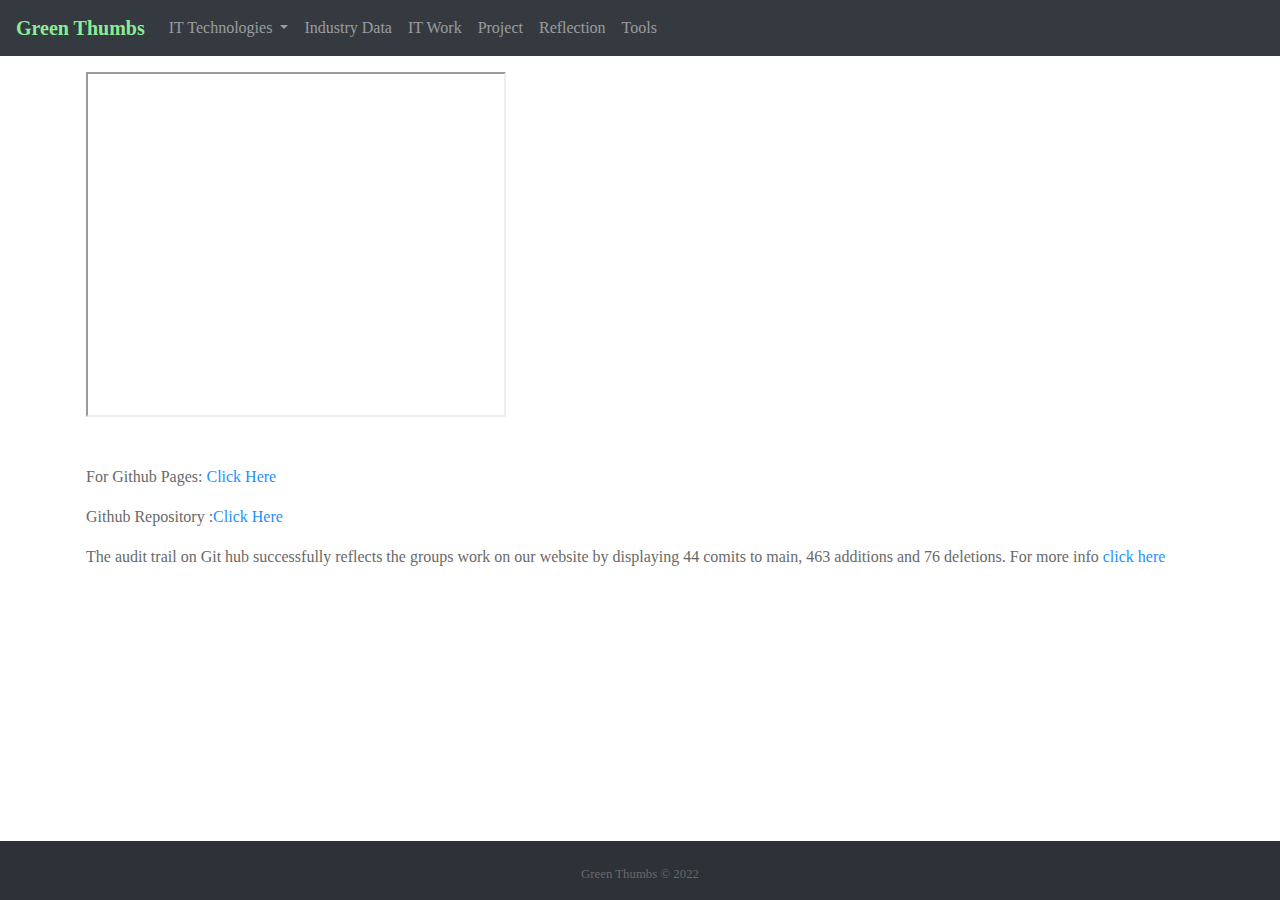
<file: tools.html>
<!DOCTYPE html
    PUBLIC "-//W3C//DTD XHTML 1.0 Transitional//EN" "http://www.w3.org/TR/xhtml1/DTD/xhtml1-transitional.dtd">
<html xmlns="http://www.w3.org/1999/xhtml">

<head>
    <meta http-equiv="Content-Type" content="text/html; charset=UTF-8" />
    <!--META TAGS-->
    <meta charset="utf-8" />
    <meta http-equiv="refresh" content="30">
    <meta name="viewport" content="width=device-width, initial-scale=1.0">
    <meta name="author" content="Shampee Barua">
    <meta name="description" content="">

    <!--BOOTSTARP CSS-->
    <link href="https://stackpath.bootstrapcdn.com/bootstrap/4.3.1/css/bootstrap.min.css" rel="stylesheet"
        integrity="sha384-ggOyR0iXCbMQv3Xipma34MD+dH/1fQ784/j6cY/iJTQUOhcWr7x9JvoRxT2MZw1T" crossorigin="anonymous">
    <title>Green Thumbs</title>
    <link rel="stylesheet" href="style.css">
    <link rel="stylesheet" href="https://cdnjs.cloudflare.com/ajax/libs/font-awesome/4.7.0/css/font-awesome.min.css">
</head>

<body>
    <nav class="navbar navbar-expand-lg navbar-dark bg-dark">
        <!-- Navbar content -->
        <a class="navbar-brand" href="index.html" style="color:#8bec96">Green Thumbs</a>
        <button class="navbar-toggler" type="button" data-toggle="collapse" data-target="#navbarSupportedContent"
            aria-controls="navbarSupportedContent" aria-expanded="false" aria-label="Toggle navigation">
            <span class="navbar-toggler-icon"></span>
        </button>

        <div class="collapse navbar-collapse" id="navbarSupportedContent">
            <ul class="navbar-nav mr-auto">

                <li class="nav-item dropdown">
                    <a class="nav-link dropdown-toggle" href="#" id="navbarDropdown" role="button"
                        data-toggle="dropdown" aria-haspopup="true" aria-expanded="false">
                        IT Technologies
                    </a>
                    <div class="dropdown-menu" aria-labelledby="navbarDropdown">
                        <a class="dropdown-item" href="cybersec.html">Cybersecurity</a>
                        <a class="dropdown-item" href="blockchain.html">Blockchain and cryptocurrencies</a>
                        <a class="dropdown-item" href="robots.html">Robots</a>
                        <a class="dropdown-item" href="autonomous.html">Autonomous vehicles</a>
                    </div>
                </li>

                <li class="nav-item">
                    <a class="nav-link " href="indata.html" tabindex="-1">Industry Data</a>
                </li>
                <li class="nav-item">
                    <a class="nav-link " href="itwork.html" tabindex="-1">IT Work</a>
                </li>
                <li class="nav-item">
                    <a class="nav-link " href="project.html" tabindex="-1">Project</a>
                </li>
                <li class="nav-item">
                    <a class="nav-link " href="reflection.html" tabindex="-1">Reflection</a>
                </li>
                <li class="nav-item">
                    <a class="nav-link " href="tools.html" tabindex="-1">Tools</a>
                </li>
            </ul>

        </div>
        </nav>

        <div class="container">
            <iframe width="420" height="345" src="https://2022-q2-iit-group8.github.io/GroupProject1/internal/branches.mp4">
</iframe><br><br><br>
            
            <p> For Github Pages: <a href="https://2022-q2-iit-group8.github.io/GroupProject1/"> Click Here </a></p>
            <p> Github Repository :<a href=" https://github.com/2022-Q2-IIT-Group8/GroupProject1">Click Here </a><br>
                <p> The audit trail on Git hub successfully reflects the groups work on our website by displaying 44 comits to main, 463 additions and 76 deletions. For more info <a href=" https://github.com/2022-Q2-IIT-Group8/GroupProject1/compare/main...dev">click here </a><br>
    </div><br><br><br>

        <footer class="footer">
            <div>
                </a>
                <br />
                <p class="text text-center">
                    <small> Green Thumbs © 2022</br>
                </p>
            </div>
        </footer>

        <!-- Optional JavaScript -->
        <!-- jQuery first, then Popper.js, then Bootstrap JS -->
        <script src="https://code.jquery.com/jquery-3.2.1.slim.min.js"
            integrity="sha384-KJ3o2DKtIkvYIK3UENzmM7KCkRr/rE9/Qpg6aAZGJwFDMVNA/GpGFF93hXpG5KkN"
            crossorigin="anonymous"></script>
        <script src="https://cdnjs.cloudflare.com/ajax/libs/popper.js/1.12.9/umd/popper.min.js"
            integrity="sha384-ApNbgh9B+Y1QKtv3Rn7W3mgPxhU9K/ScQsAP7hUibX39j7fakFPskvXusvfa0b4Q"
            crossorigin="anonymous"></script>
        <script src="https://maxcdn.bootstrapcdn.com/bootstrap/4.0.0/js/bootstrap.min.js"
            integrity="sha384-JZR6Spejh4U02d8jOt6vLEHfe/JQGiRRSQQxSfFWpi1MquVdAyjUar5+76PVCmYl"
            crossorigin="anonymous"></script>

</body>

</html>
</file>
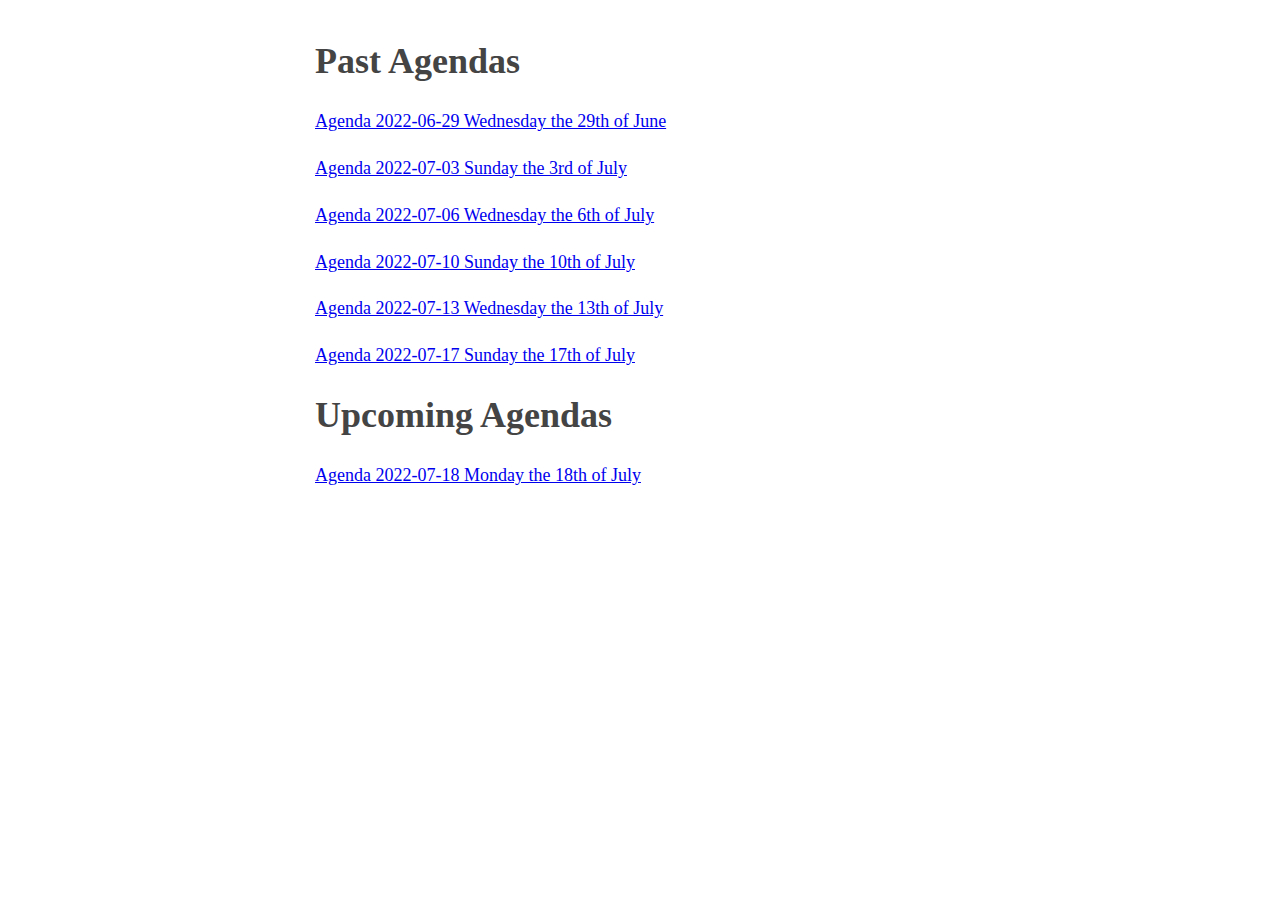
<file: internal/all_agendas.html>
<!DOCTYPE html>
<html>

<style type="text/css">body{margin:40px auto;
max-width:650px;line-height:1.6;font-size:18px;
color:#444;padding:0 10px}h1,h2,h3{line-height:1.2}</style>

  <title>All Agendas to date</title>
  <body>
    <h1>Past Agendas</h1>
    <p><a href="https://docs.google.com/document/d/1Ma-aWtZm8rGZOONiVUDAVe9XqiTjlyXyngqZ4WhTQWs/edit?usp=sharing">Agenda 2022-06-29 Wednesday the 29th of June</a></p>
    <p><a href="https://docs.google.com/document/d/1A3e38oGyMhTtzVD57YMb1hpdRwTfgcpAGaVnZJPJSsc/edit?usp=sharing">Agenda 2022-07-03 Sunday the 3rd of July</a></p>
    <p><a href="https://docs.google.com/document/d/10SeaWT68iprEGg9Oytq5TN07jArB5Zatlso3zqtWMps/edit?usp=sharing">Agenda 2022-07-06 Wednesday the 6th of July</a></p>
    <p><a href="https://docs.google.com/document/d/19a9oEj3QXnjZUKdLoPtc_mwtjTwT0cToZMyNyilU8hc/edit?usp=sharing">Agenda 2022-07-10 Sunday the 10th of July</a></p>
    <p><a href="https://docs.google.com/document/d/1cHCCtBRE4p5h5zRhqJ5Asc5Pji3CHWgLEN9XMK4H7RE/edit?usp=sharing">Agenda 2022-07-13 Wednesday the 13th of July</a></p>
    <p><a href="https://docs.google.com/document/d/1eme57NHAL9V0ZrAYBiIMYMCjz8Aq1CkqP4wBSJFPtrE/edit?usp=sharing">Agenda 2022-07-17 Sunday the 17th of July</a></p>

    <h1>Upcoming Agendas</h1>
    <p><a href="https://docs.google.com/document/d/1BBPJ2VMSbIgF3nC1N6IezEfZ3OGYqXcUIDX6gbIP8Zk/edit?usp=sharing">Agenda 2022-07-18 Monday the 18th of July</a></p>
    
  </body>
</html>
</file>
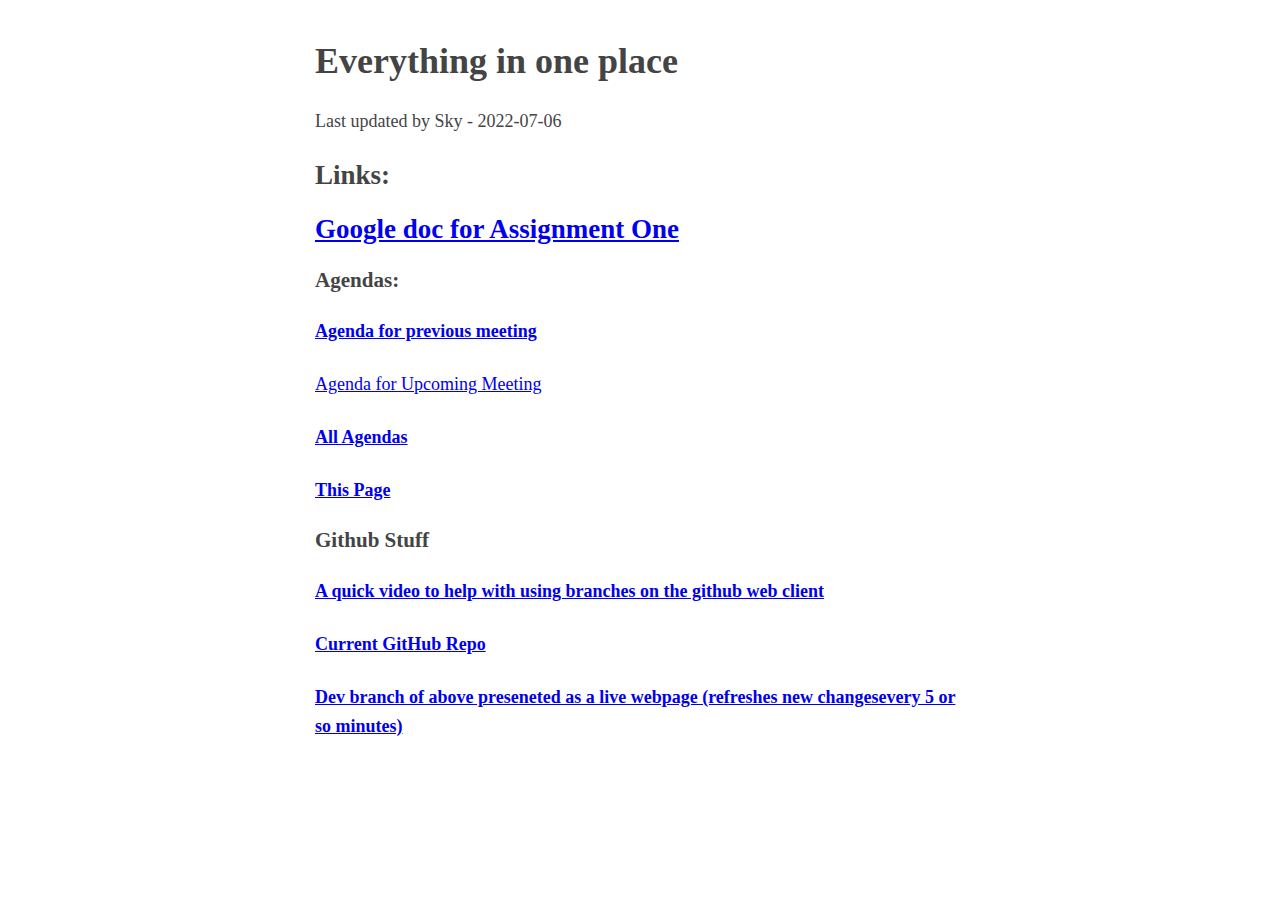
<file: internal/important_info.html>
<!DOCTYPE html>
<html>

<style type="text/css">body{margin:40px auto;
max-width:650px;line-height:1.6;font-size:18px;
color:#444;padding:0 10px}h1,h2,h3{line-height:1.2}</style>

	<title>Links and Info for Group 8</title>
	<body>
		<h1>Everything in one place</h1>
			<p>Last updated by Sky - 2022-07-06</p>
			<!--You're all aiming for careers in IT? Get used to RFC 3339/ISO 8601. You'll feel at home in Japan, at very least.-->
			<!--Also use tabs you masochists!-->
		<h2>Links:</h2>
		<h2><a href="https://docs.google.com/document/d/1OIi0eB-S8Bvyn8hEtqJnu_-Qb-G2wATJrorq-RRlQKw/edit?usp=sharing">Google doc for Assignment One</a></h2>


		<h3>Agendas:</h3>
		<h4><a href="https://docs.google.com/document/d/1eme57NHAL9V0ZrAYBiIMYMCjz8Aq1CkqP4wBSJFPtrE/edit?usp=sharing">Agenda for previous meeting</a></h4>
	        <p><a href="https://docs.google.com/document/d/1BBPJ2VMSbIgF3nC1N6IezEfZ3OGYqXcUIDX6gbIP8Zk/edit?usp=sharing">Agenda for Upcoming Meeting</a></p>
		<h4><a href="all_agendas.html">All Agendas</a></h4>
		<h4><a href="important_info.html">This Page</a></h4>

		<h3>Github Stuff<h3>
		<h4><a href="branches.mp4">A quick video to help with using branches on the github web client</a></h4>
		<h4><a href="https://github.com/2022-Q2-IIT-Group8/GroupProject1/tree/dev">Current GitHub Repo</a></h4>
		<h4><a href="https://2022-q2-iit-group8.github.io/GroupProject1/">Dev branch of above preseneted as a live webpage (refreshes new changesevery 5 or so minutes)</a></h4>
		<!--Just making a short video on editing with github-->
	</body>
</html>
</file>
<file: style.css>
@charset "UTF-8";
/* CSS Document */

body {
  background-color: rgb(255, 255, 255);
  font-weight: 300;
  font-size: 16px;
  font-family: 'Poppins', serif;
  color: #44834b;
  position: relative;

}


.navbar-brand {
  font-family: 'Poppins', serif;
  font-weight: 800;
  font-size: 20px;
  margin-left: auto;

}

.dropdown-item {
  font: font-family: 'Poppins', serif;
  color: dimgrey;
}

/* Style the navigation bar */
.iconbar {
  overflow: auto;
  font-family: 'Poppins', serif;
  color: grey;
}

/* Navbar links */
.iconbar a {
  float: left;
  text-align: right;
  padding: 12px;
  font-family: 'Poppins', serif;
  color: grey;
}


/* Add responsiveness - will automatically display the navbar vertically instead of horizontally on screens less than 500 pixels */
@media screen and (max-width: 500px) {
  .iconbar a {
    float: none;
    display: block;
    color: grey;
  }
}

p {
  font: font-family: 'Poppins', serif;
  color: dimgrey;
}

.footer {
  background-color: #2d3238;
  text-align: center;
  position: fixed;
  bottom: 0;
  width: 100%;

}

small {
  color: dimgrey;
}

* {
  box-sizing: border-box
}

/* Add padding to containers */
.container {
  padding: 16px;
}


/* Overwrite default styles of hr */
hr {
  border: 1px solid #f1f1f1;
  margin-bottom: 25px;
}

/* Add a blue text color to links */
a {
  color: dodgerblue;
}

img {
  height: 60%;
  width: 60%;
  display: block;
  margin-left: auto;
  margin-right: auto;
}

.profile {
  float: left;
  width: 50%;
}

.reference {
  font-size:small;
  font-style: italic;
  color:dimgrey;
}

table, th, td {
  border:3px solid rgb(250, 254, 247);
  align:center;
  background-color: rgb(243, 236, 236);
}
td{
  color:dimgrey;
}
</file>
